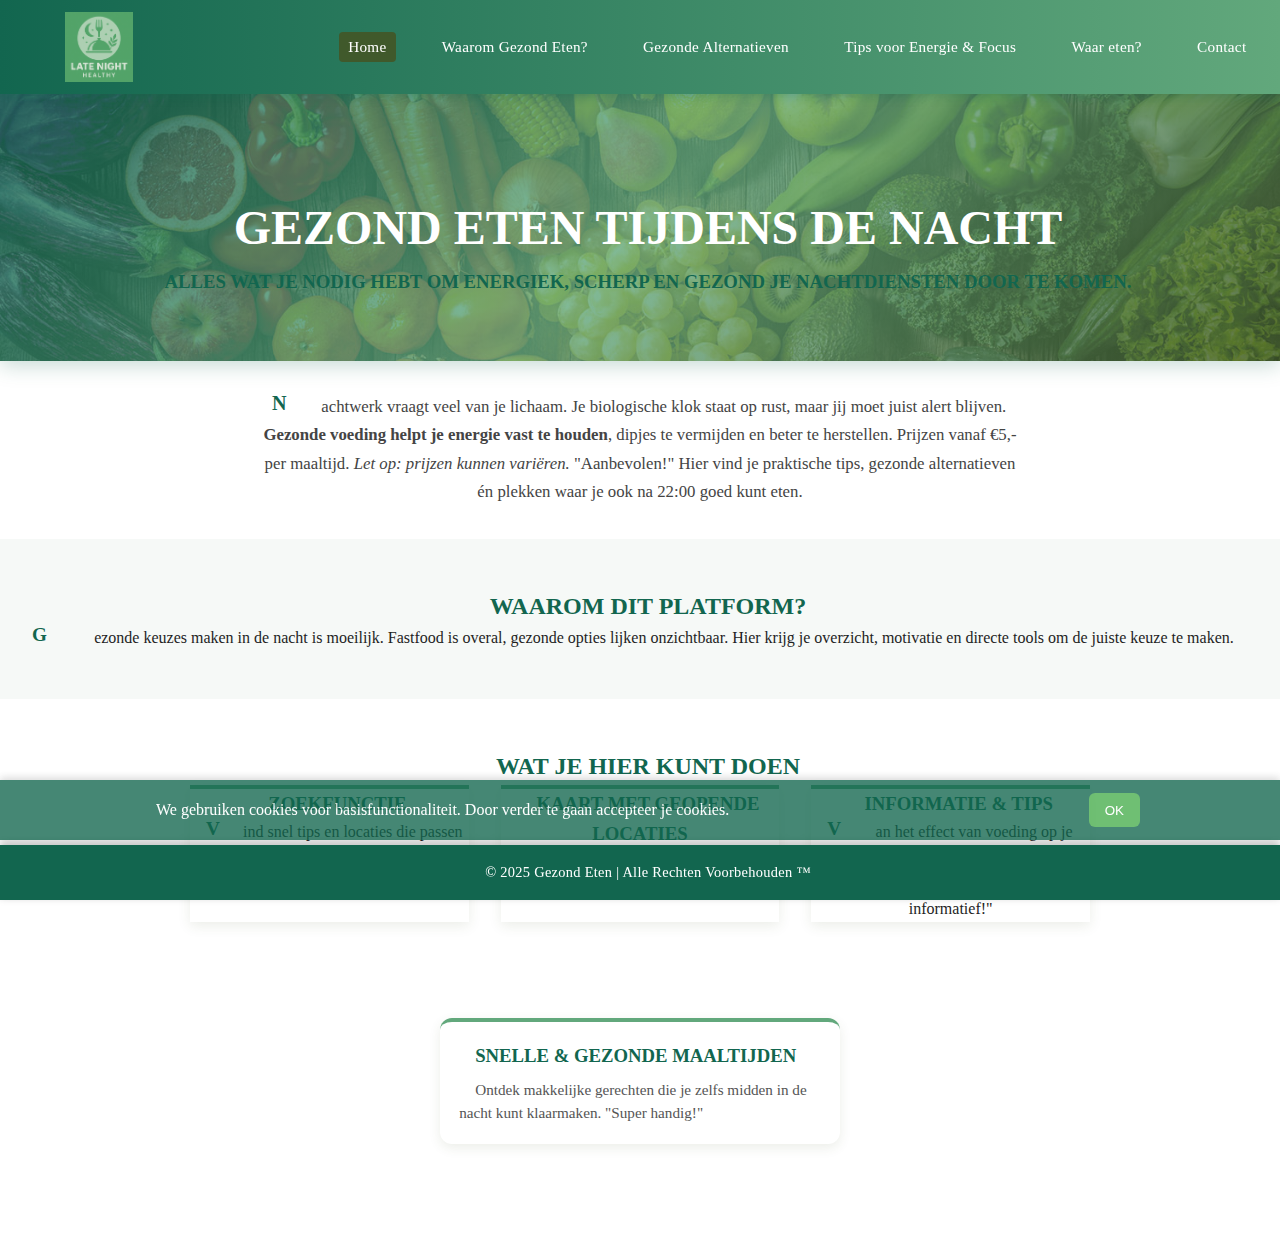
<file: index.html>
<!DOCTYPE html>
<html lang="nl">
<head>
  <meta charset="UTF-8">
  <meta name="viewport" content="width=device-width, initial-scale=1.0">
  <meta name="author" content="tim">
  <link rel="preconnect" href="https://fonts.googleapis.com">
  <link rel="preconnect" href="https://fonts.gstatic.com" crossorigin>
  <link href="https://fonts.googleapis.com/css2?family=Cactus+Classical+Serif&display=swap" rel="stylesheet">
  <meta name="description" content="Praktische gids voor gezond eten tijdens nachtdiensten: tips, alternatieven en locaties om energiek en scherp te blijven.">
  <meta name="keywords" content="gezond eten,nachtdienst,energie,tips,alternatieven">
  <title>Gezond eten tijdens de nacht</title>
  <link rel="stylesheet" type="text/css" href="stylesheet/style.css">
</head>
<body>
 <header>
    <a href="index.html" class="logo">
      <img src="img/flavicon-logo.png" alt="Logo" title="Gezond Eten logo">    </a>
    
    <!-- Checkbox toggle for mobile menu -->
    <input type="checkbox" id="menu-toggle">

    <!-- Hamburger icon -->
    <label for="menu-toggle" class="menu-icon">
      <span></span>
      <span></span>
      <span></span>
    </label>

    <nav>
      <ul>
        <li><a href="index.html" class="active">Home</a></li>
        <li><a href="waarom.html">Waarom Gezond Eten?</a></li>
        <li><a href="alternatieven.html" >Gezonde Alternatieven</a></li>
        <li><a href="tips.html">Tips voor Energie & Focus</a></li>
        <li><a href="waar.html">Waar eten?</a></li>
        <li><a href="contact.html">Contact</a></li>
      </ul>
    </nav>
  </header>

<main>
<!-- Hero Section -->
<article class="hero night-hero home-header">
  <h1>Gezond eten tijdens de nacht</h1>
  <h3>Alles wat je nodig hebt om energiek, scherp en gezond je nachtdiensten door te komen.</h3>
</article>

<!-- Intro Section -->
<article class="intro">
  <p>
    Nachtwerk vraagt veel van je lichaam. Je biologische klok staat op rust, maar jij moet juist alert blijven.
    <strong>Gezonde voeding helpt je energie vast te houden</strong>, dipjes te vermijden en beter te herstellen. Prijzen vanaf &euro;5,- per maaltijd. <em>Let op: prijzen kunnen variëren.</em> &quot;Aanbevolen!&quot;
    Hier vind je praktische tips, gezonde alternatieven én plekken waar je ook na 22:00 goed kunt eten.
  </p>
</article>

<!-- Section 1 – Waarom dit platform -->
<article class="why-platform">
  <h2>Waarom dit platform?</h2>
  <p>
    Gezonde keuzes maken in de nacht is moeilijk. Fastfood is overal, gezonde opties lijken onzichtbaar.
    Hier krijg je overzicht, motivatie en directe tools om de juiste keuze te maken.
  </p>
</article>

<!-- Section 2 – Functies -->
<article class="features">
  <h2>Wat je hier kunt doen</h2>
  <div class="feature-grid">
    <div class="feature-card">
      <h3>Zoekfunctie</h3>
      <p>Vind snel tips en locaties die passen bij jouw nachtritme. &quot;Geweldig platform!&quot;</p>
    </div>

    <div class="feature-card">
      <h3>Kaart met geopende locaties</h3>
      <p>Zie direct waar je na 22:00 gezonde alternatieven kunt halen. &quot;Perfect!&quot;</p>
    </div>

    <div class="feature-card">
      <h3>Informatie & tips</h3>
      <p>Van het effect van voeding op je nachtrust tot concrete maaltijdideeën. Prijzen vanaf &pound;3,- per maaltijd. &quot;Zeer informatief!&quot;</p>
    </div>
  </div>
</article>

<!-- Blog Teaser -->
<aside class="blog-preview">
  <div class="card">
    <!-- <img src="https://picsum.photos/400/200?healthy" alt="Gezond eten"> -->
    <div class="card-body">
      <h3>Snelle & gezonde maaltijden</h3>
      <p>Ontdek makkelijke gerechten die je zelfs midden in de nacht kunt klaarmaken. &quot;Super handig!&quot;</p>
    </div>
  </div>
</aside>
</main>

<footer>
  <p>&copy; 2025 Gezond Eten | Alle Rechten Voorbehouden &trade;</p>
</footer>
<div class="cookie-banner" role="region" aria-label="Cookies">
  <div class="container">
    <p>We gebruiken cookies voor basisfunctionaliteit. Door verder te gaan accepteer je cookies.</p>
    <button type="button">OK</button>
  </div>
</div>
</body>
</html>
</file>
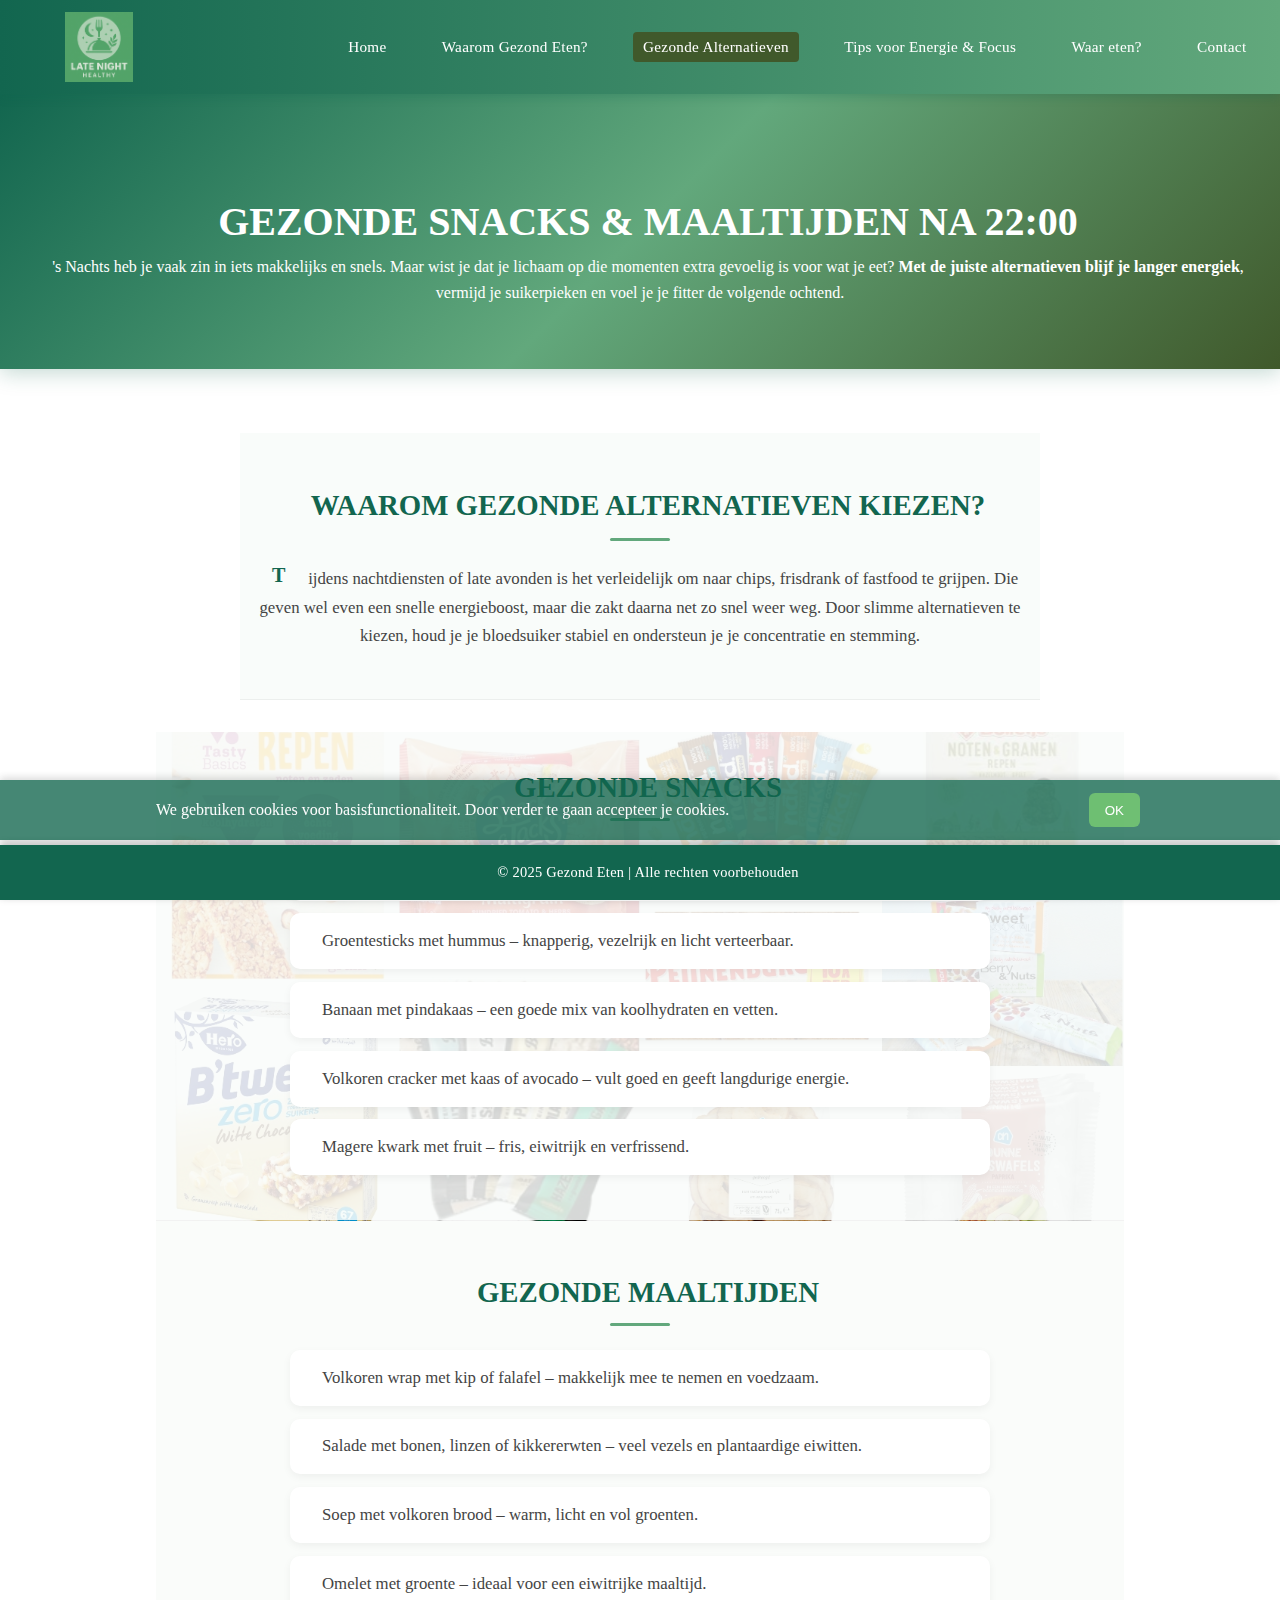
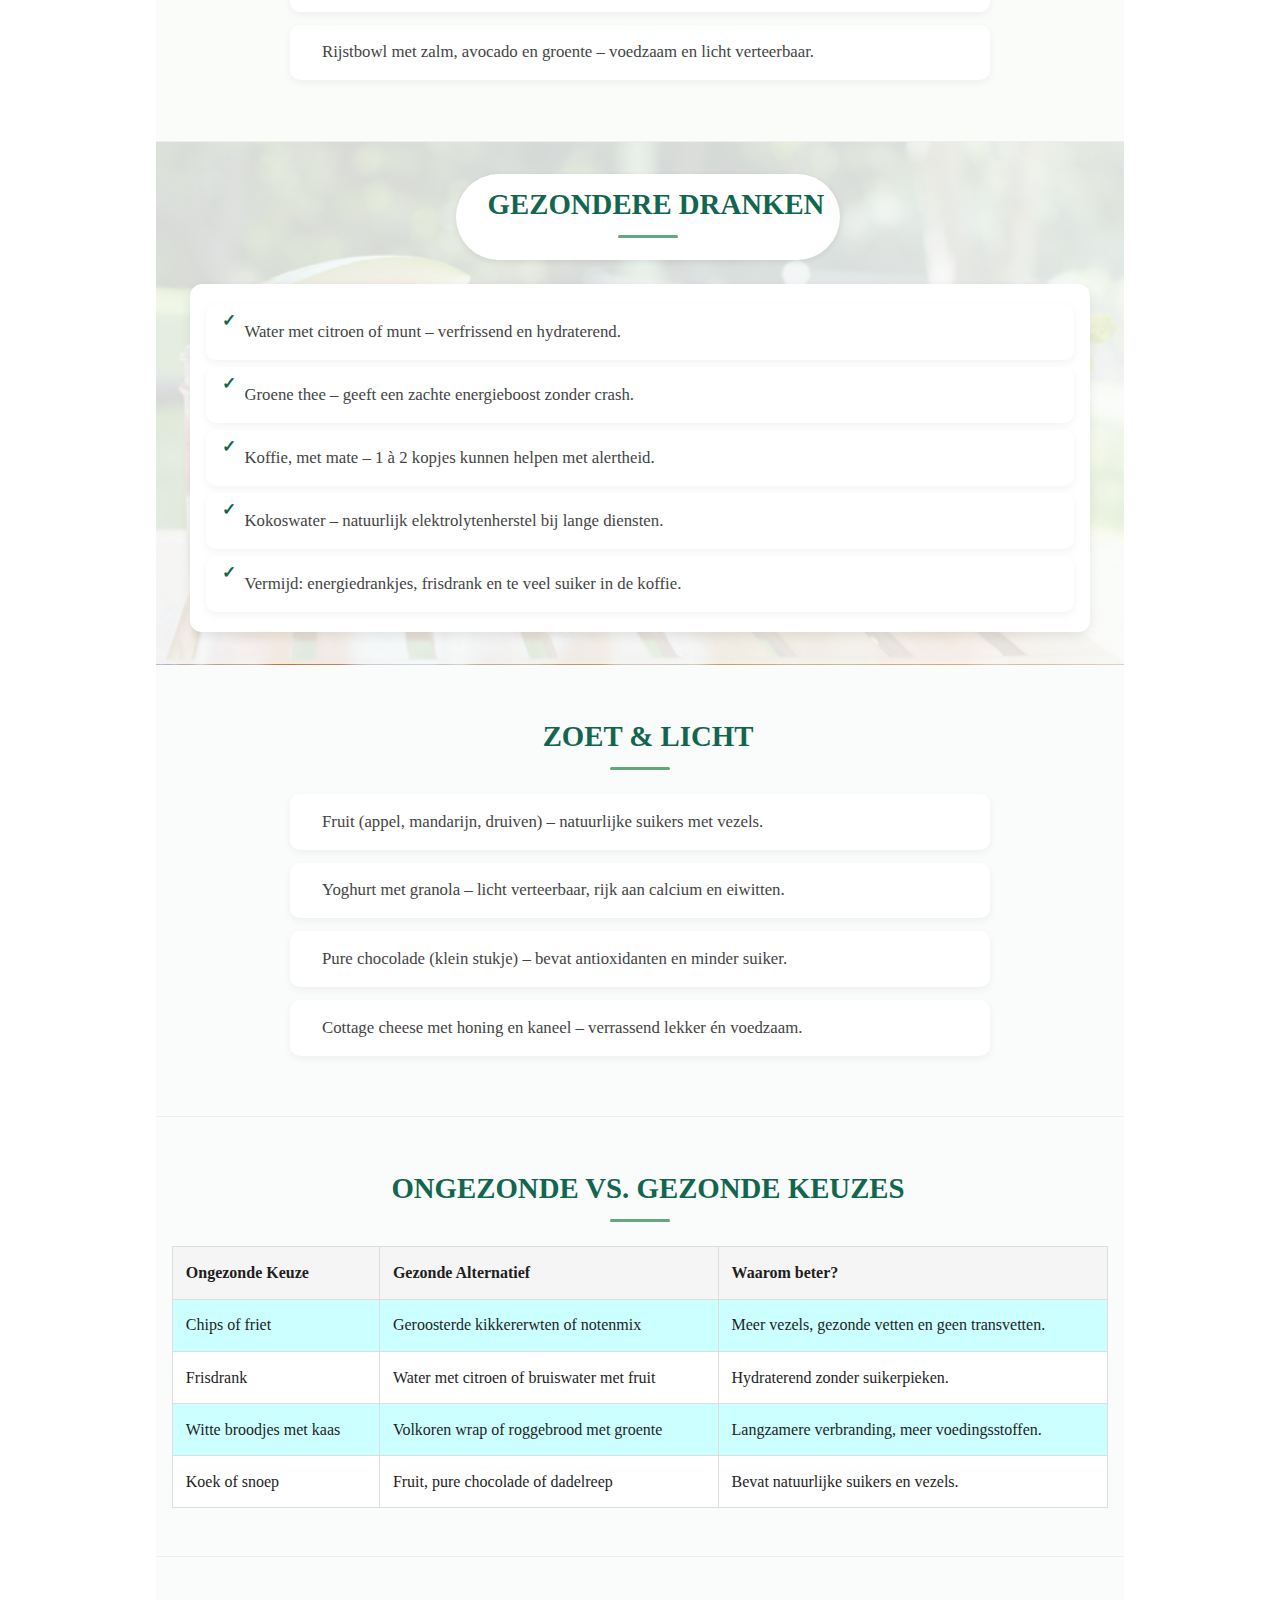
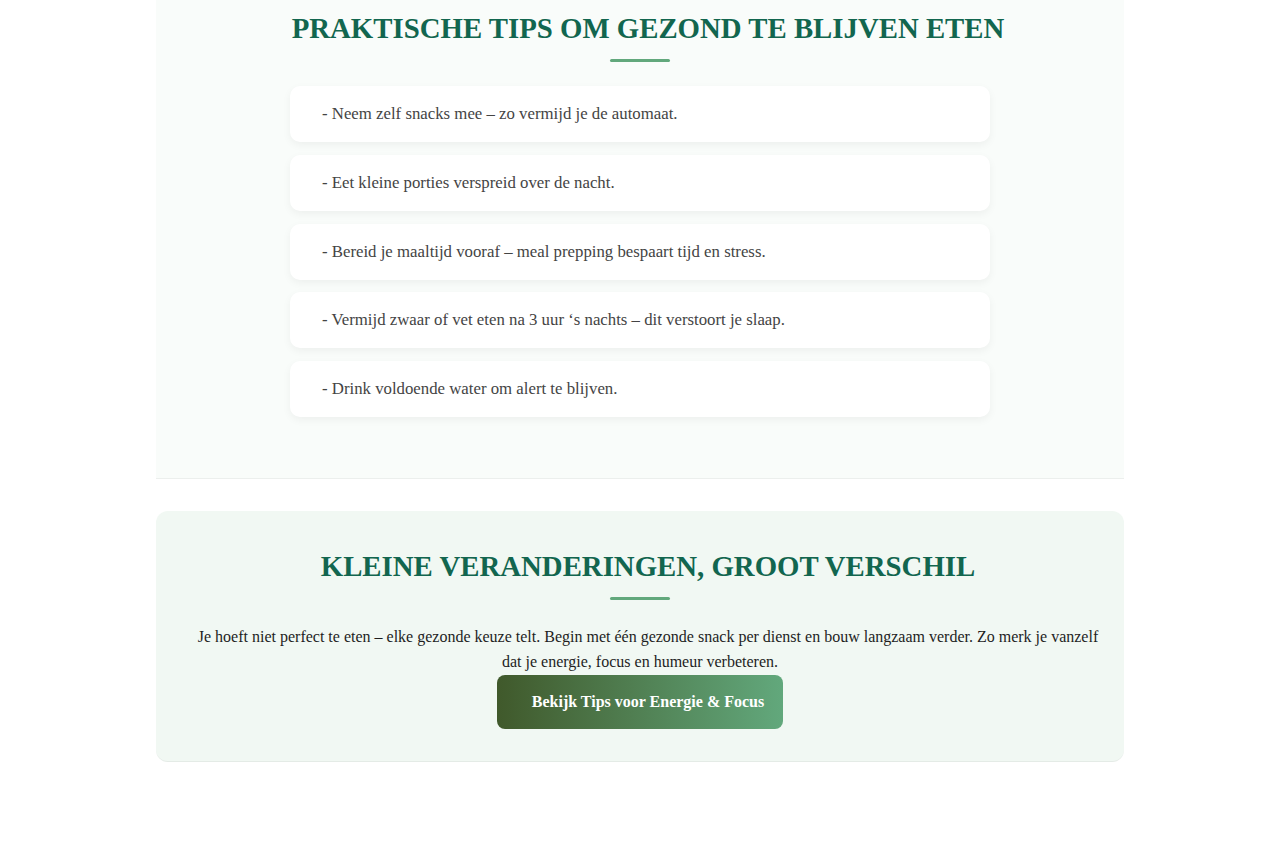
<file: alternatieven.html>
<!DOCTYPE html>
<html lang="nl">
<head>
  <meta charset="UTF-8">
  <meta name="viewport" content="width=device-width, initial-scale=1.0">
  <meta name="author" content="tim">
  <link rel="preconnect" href="https://fonts.googleapis.com">
  <link rel="preconnect" href="https://fonts.gstatic.com" crossorigin>
  <link href="https://fonts.googleapis.com/css2?family=Cactus+Classical+Serif&display=swap" rel="stylesheet">
  <meta name="description" content="Gezonde alternatieven voor snacks, maaltijden en dranken na 22:00 om scherp en fit te blijven tijdens nachtdiensten.">
  <meta name="keywords" content="alternatieven,gezonde snacks,maaltijden,nachtdienst,energie">
  <title>Gezonde Alternatieven</title>
  <link rel="stylesheet" type="text/css" href="stylesheet/style.css">
</head>
<body>
  <header>
    <a href="index.html" class="logo">
      <img src="img/flavicon-logo.png" alt="Logo" title="Gezond Eten logo">    </a>

    <!-- Checkbox toggle for mobile menu -->
    <input type="checkbox" id="menu-toggle">

    <!-- Hamburger icon -->
    <label for="menu-toggle" class="menu-icon">
      <span></span>
      <span></span>
      <span></span>
    </label>

    <nav>
      <ul>
        <li><a href="index.html">Home</a></li>
        <li><a href="waarom.html">Waarom Gezond Eten?</a></li>
        <li><a href="alternatieven.html" class="active">Gezonde Alternatieven</a></li>
        <li><a href="tips.html">Tips voor Energie & Focus</a></li>
        <li><a href="waar.html">Waar eten?</a></li>
        <li><a href="contact.html">Contact</a></li>
      </ul>
    </nav>
  </header>

  <!-- Hero Section -->
  <article class="hero">
    <h2>Gezonde snacks & maaltijden na 22:00</h2>
    <p>
      's Nachts heb je vaak zin in iets makkelijks en snels.  
      Maar wist je dat je lichaam op die momenten extra gevoelig is voor wat je eet?  
      <strong>Met de juiste alternatieven blijf je langer energiek</strong>, vermijd je suikerpieken en voel je je fitter de volgende ochtend.
    </p>
  </article>

  <main class="content">
    <!-- Waarom alternatieven belangrijk zijn -->
    <article class="alt-section intro">
      <h2>Waarom gezonde alternatieven kiezen?</h2>
      <p>
        Tijdens nachtdiensten of late avonden is het verleidelijk om naar chips, frisdrank of fastfood te grijpen.
        Die geven wel even een snelle energieboost, maar die zakt daarna net zo snel weer weg.
        Door slimme alternatieven te kiezen, houd je je bloedsuiker stabiel en ondersteun je je concentratie en stemming.
      </p>
    </article>

    <!-- Snacks Section -->
    <article class="alt-section snacks-section">
      <h2>Gezonde Snacks</h2>
      <ul>
        <li> Ongezouten noten of trailmix – vol gezonde vetten en eiwitten.</li>
        <li> Groentesticks met hummus – knapperig, vezelrijk en licht verteerbaar.</li>
        <li> Banaan met pindakaas – een goede mix van koolhydraten en vetten.</li>
        <li> Volkoren cracker met kaas of avocado – vult goed en geeft langdurige energie.</li>
        <li> Magere kwark met fruit – fris, eiwitrijk en verfrissend.</li>
      </ul>
    </article>

    <!-- Meals Section -->
    <article class="alt-section meals-section">
      <h2>Gezonde Maaltijden</h2>
      <ul>
        <li> Volkoren wrap met kip of falafel – makkelijk mee te nemen en voedzaam.</li>
        <li> Salade met bonen, linzen of kikkererwten – veel vezels en plantaardige eiwitten.</li>
        <li> Soep met volkoren brood – warm, licht en vol groenten.</li>
        <li> Omelet met groente – ideaal voor een eiwitrijke maaltijd.</li>
        <li> Rijstbowl met zalm, avocado en groente – voedzaam en licht verteerbaar.</li>
      </ul>
    </article>

    <!-- Dranken Section -->
    <article class="alt-section drinks-section">
      <h2>Gezondere Dranken</h2>
      <ul>
        <li> Water met citroen of munt – verfrissend en hydraterend.</li>
        <li> Groene thee – geeft een zachte energieboost zonder crash.</li>
        <li> Koffie, met mate – 1 à 2 kopjes kunnen helpen met alertheid.</li>
        <li> Kokoswater – natuurlijk elektrolytenherstel bij lange diensten.</li>
        <li> Vermijd: energiedrankjes, frisdrank en te veel suiker in de koffie.</li>
      </ul>
    </article>

    <!-- Zoet & Licht Section -->
    <section class="alt-section">
      <h2>Zoet & Licht</h2>
      <ul>
        <li> Fruit (appel, mandarijn, druiven) – natuurlijke suikers met vezels.</li>
        <li> Yoghurt met granola – licht verteerbaar, rijk aan calcium en eiwitten.</li>
        <li> Pure chocolade (klein stukje) – bevat antioxidanten en minder suiker.</li>
        <li> Cottage cheese met honing en kaneel – verrassend lekker én voedzaam.</li>
      </ul>
    </section>

    <!-- Vergelijkingstabel -->
    <section class="alt-section table-section">
      <h2>Ongezonde vs. Gezonde keuzes</h2>
      <table class="comparison-table">
        <thead>
          <tr>
            <th>Ongezonde Keuze</th>
            <th>Gezonde Alternatief</th>
            <th>Waarom beter?</th>
          </tr>
        </thead>
        <tbody>
          <tr>
            <td>Chips of friet</td>
            <td>Geroosterde kikkererwten of notenmix</td>
            <td>Meer vezels, gezonde vetten en geen transvetten.</td>
          </tr>
          <tr>
            <td>Frisdrank</td>
            <td>Water met citroen of bruiswater met fruit</td>
            <td>Hydraterend zonder suikerpieken.</td>
          </tr>
          <tr>
            <td>Witte broodjes met kaas</td>
            <td>Volkoren wrap of roggebrood met groente</td>
            <td>Langzamere verbranding, meer voedingsstoffen.</td>
          </tr>
          <tr>
            <td>Koek of snoep</td>
            <td>Fruit, pure chocolade of dadelreep</td>
            <td>Bevat natuurlijke suikers en vezels.</td>
          </tr>
        </tbody>
      </table>
    </section>

    <!-- Praktische tips -->
    <section class="alt-section">
      <h2>Praktische tips om gezond te blijven eten</h2>
      <ul>
        <li>- Neem zelf snacks mee – zo vermijd je de automaat.</li>
        <li>- Eet kleine porties verspreid over de nacht.</li>
        <li>- Bereid je maaltijd vooraf – meal prepping bespaart tijd en stress.</li>
        <li>- Vermijd zwaar of vet eten na 3 uur ‘s nachts – dit verstoort je slaap.</li>
        <li>- Drink voldoende water om alert te blijven.</li>
      </ul>
    </section>

    <!-- Motivatie -->
    <aside class="alt-section motivation">
      <h2>Kleine veranderingen, groot verschil</h2>
      <p>
        Je hoeft niet perfect te eten – elke gezonde keuze telt.  
        Begin met één gezonde snack per dienst en bouw langzaam verder.  
        Zo merk je vanzelf dat je energie, focus en humeur verbeteren.
      </p>
      <a href="tips.html" class="cta-button">Bekijk Tips voor Energie & Focus</a>
    </aside>
  </main>

  <footer>
    <p>&copy; 2025 Gezond Eten | Alle rechten voorbehouden</p>
  </footer>
  <div class="cookie-banner" role="region" aria-label="Cookies">
    <div class="container">
      <p>We gebruiken cookies voor basisfunctionaliteit. Door verder te gaan accepteer je cookies.</p>
      <button type="button">OK</button>
    </div>
  </div>
</body>
</html>
</file>
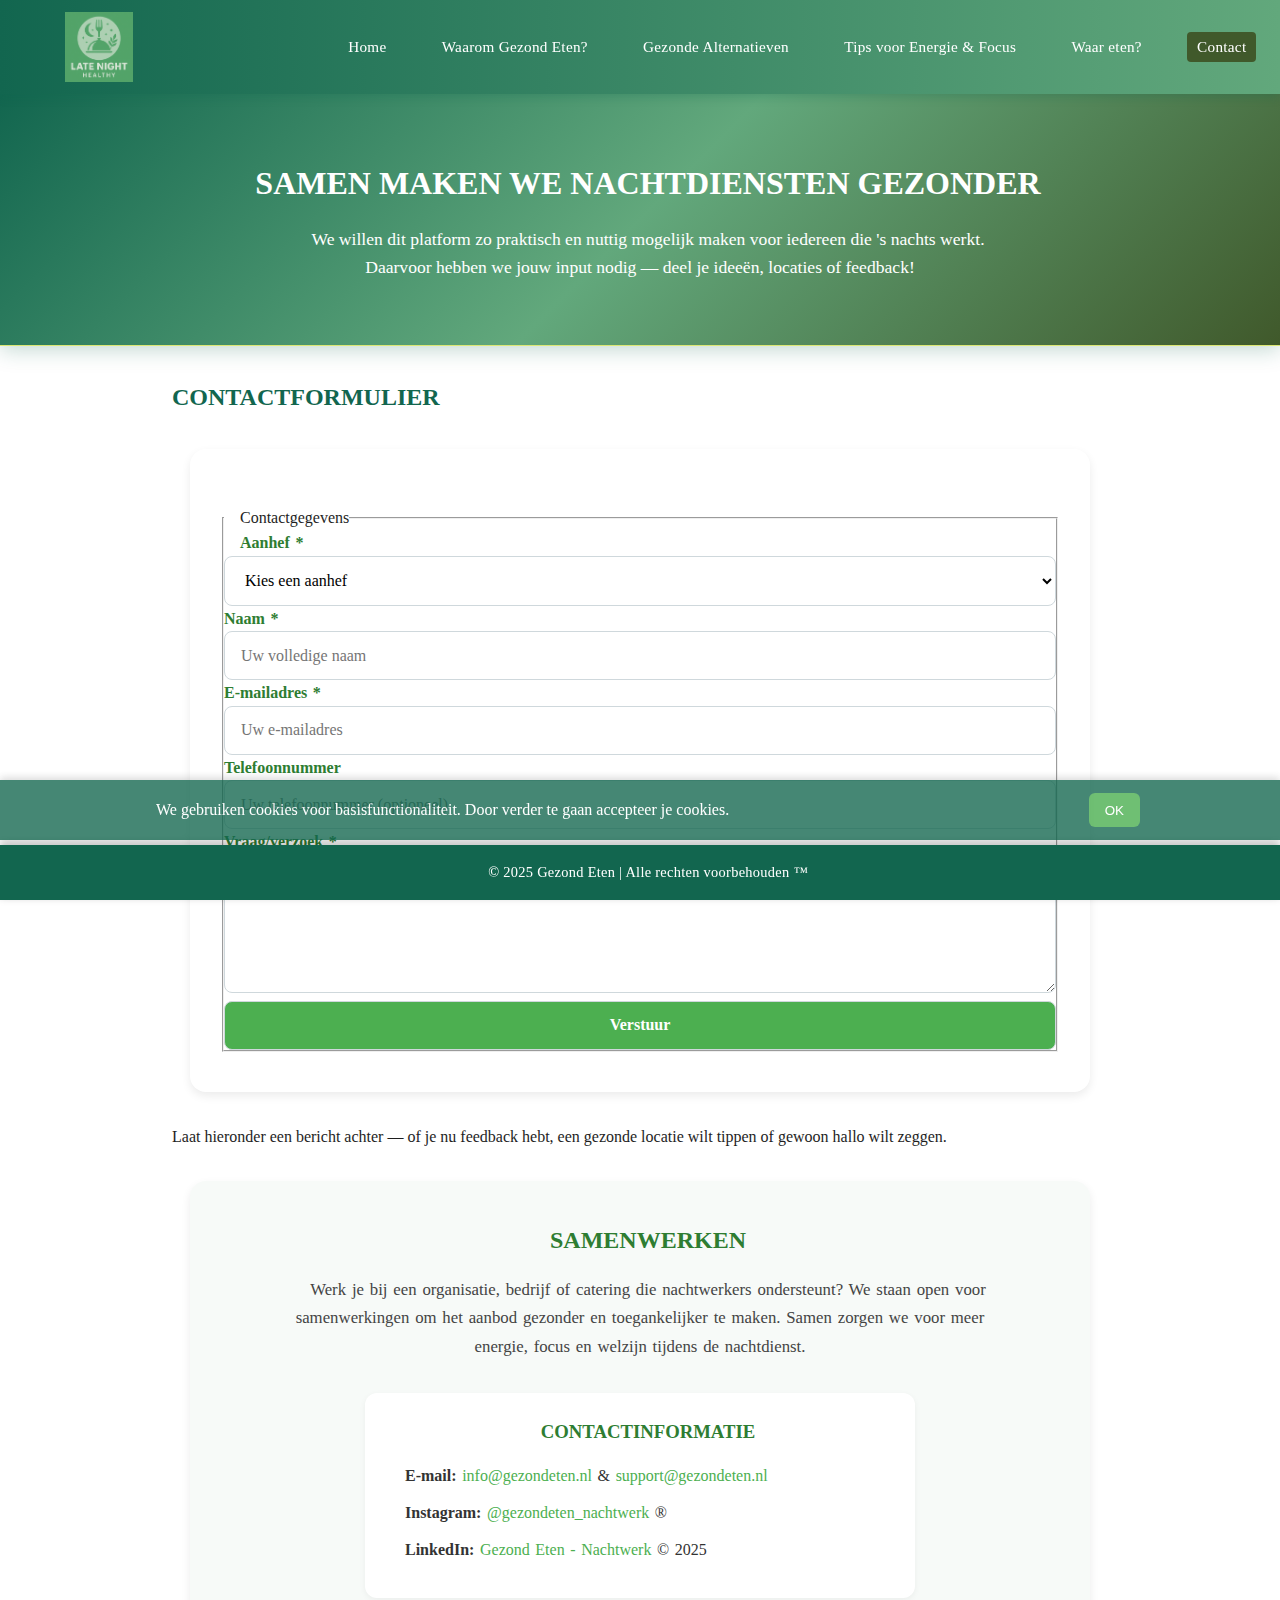
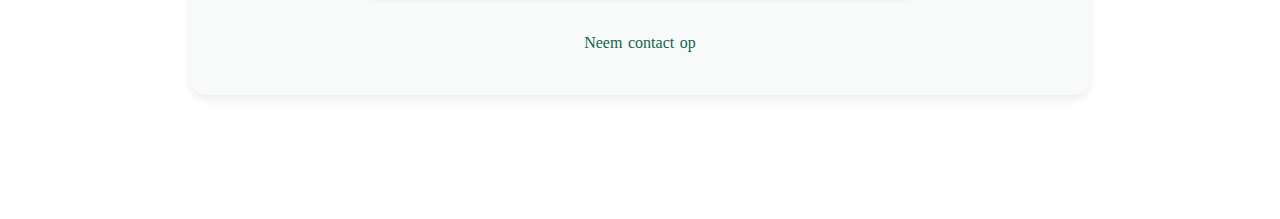
<file: contact.html>
<!DOCTYPE html>
<html lang="nl">
<head>
  <meta charset="UTF-8">
  <meta name="viewport" content="width=device-width, initial-scale=1.0">
  <meta name="author" content="tim">
  <link rel="preconnect" href="https://fonts.googleapis.com">
  <link rel="preconnect" href="https://fonts.gstatic.com" crossorigin>
  <link href="https://fonts.googleapis.com/css2?family=Cactus+Classical+Serif&display=swap" rel="stylesheet">
  <meta name="description" content="Neem contact op en werk mee aan een gezonder aanbod voor nachtwerkers: feedback, samenwerking en contactinformatie.">
  <meta name="keywords" content="contact,samenwerken,nachtdienst,gezond eten,feedback">
  <title>Contact & Samenwerking</title>
  <link rel="stylesheet" type="text/css" href="stylesheet/style.css">
</head>
<body class="contact-page">

<header>
  <a href="index.html" class="logo">
    <img src="img/flavicon-logo.png" alt="Logo" title="Gezond Eten logo">  
  </a>

  <input type="checkbox" id="menu-toggle">
  <label for="menu-toggle" class="menu-icon">
    <span></span>
    <span></span>
    <span></span>
  </label>

  <nav>
    <ul>
      <li><a href="index.html">Home</a></li>
      <li><a href="waarom.html">Waarom Gezond Eten?</a></li>
      <li><a href="alternatieven.html">Gezonde Alternatieven</a></li>
      <li><a href="tips.html">Tips voor Energie & Focus</a></li>
      <li><a href="waar.html">Waar eten?</a></li>
      <li><a href="contact.html" class="active">Contact</a></li>
    </ul>
  </nav>
</header>

<!-- HERO -->
<article class="hero">
  <h2>Samen maken we nachtdiensten gezonder</h2>
  <p>We willen dit platform zo praktisch en nuttig mogelijk maken voor iedereen die 's nachts werkt. 
     Daarvoor hebben we jouw input nodig — deel je ideeën, locaties of feedback!</p>
</article>

<main class="content">
  <h2>Contactformulier</h2>

  <!-- CONTACTFORMULIER -->
  <article class="contact-section">
    <form method="post" action="https://next-app-router-playground-kohl.vercel.app/api/contact" class="contact-form">
      <fieldset>
        <legend>Contactgegevens</legend>
        
        <label for="title">Aanhef *</label>
        <select id="title" name="title" required>
          <option value="">Kies een aanhef</option>
          <option value="dhr">Dhr.</option>
          <option value="mevr">Mevr.</option>
          <option value="anders">Anders</option>
        </select>
        
        <label for="name">Naam *</label>
        <input id="name" type="text" name="name" placeholder="Uw volledige naam" required>
        
        <label for="email">E-mailadres *</label>
        <input id="email" type="email" name="email" placeholder="Uw e-mailadres" required>
        
        <label for="phone">Telefoonnummer</label>
        <input id="phone" type="tel" name="phone" placeholder="Uw telefoonnummer (optioneel)">
        
        <label for="message">Vraag/verzoek *</label>
        <textarea id="message" name="message" rows="6" placeholder="Uw vraag of verzoek (feedback, nieuwe locaties, tips...)" required></textarea>
        
        <input type="submit" value="Verstuur" class="submit-btn">
      </fieldset>
    </form>
  </article>

  <p>Laat hieronder een bericht achter — of je nu feedback hebt, 
    een gezonde locatie wilt tippen of gewoon hallo wilt zeggen.</p>

  <!-- SAMENWERKING -->
  <aside class="collaboration-section">
    <h2>Samenwerken</h2>
    <p>Werk je bij een organisatie, bedrijf of catering die nachtwerkers ondersteunt?  
       We staan open voor samenwerkingen om het aanbod gezonder en toegankelijker te maken.  
       Samen zorgen we voor meer energie, focus en welzijn tijdens de nachtdienst.</p>

    <section class="contact-info">
      <h3>Contactinformatie</h3>
      <ul>
        <li><strong>E-mail:</strong> <a>info@gezondeten.nl</a> &amp; <a>support@gezondeten.nl</a></li>
        <li><strong>Instagram:</strong> <a href="#">@gezondeten_nachtwerk</a> &reg;</li>
        <li><strong>LinkedIn:</strong> <a href="#">Gezond Eten - Nachtwerk</a> &copy; 2025</li>
      </ul>
    </section>

    <a>Neem contact op</a>
  </aside>
</main>

<footer>
  <p>&copy; 2025 Gezond Eten | Alle rechten voorbehouden &trade;</p>
</footer>

<section class="cookie-banner" role="region" aria-label="Cookies">
  <section class="container">
    <p>We gebruiken cookies voor basisfunctionaliteit. Door verder te gaan accepteer je cookies.</p>
    <button type="button">OK</button>
  </section>
</section>

</body>
</html>
</file>
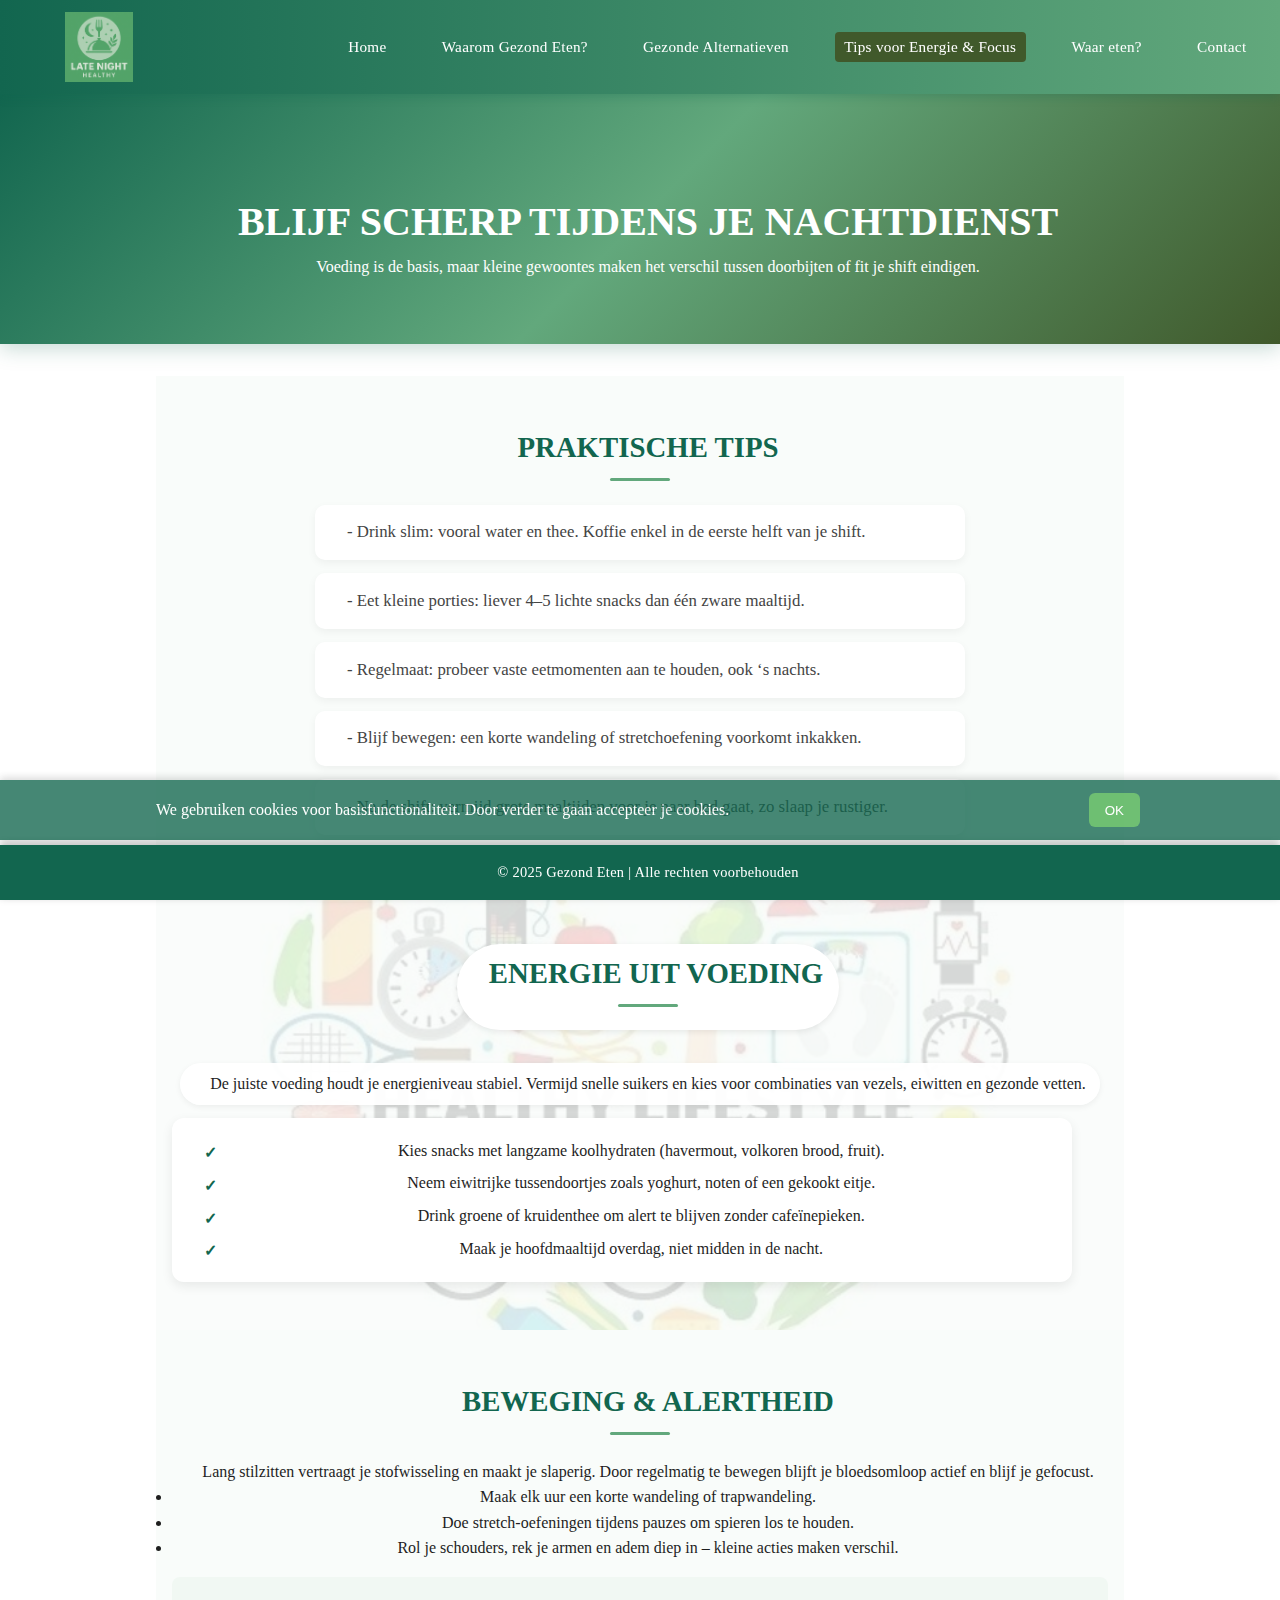
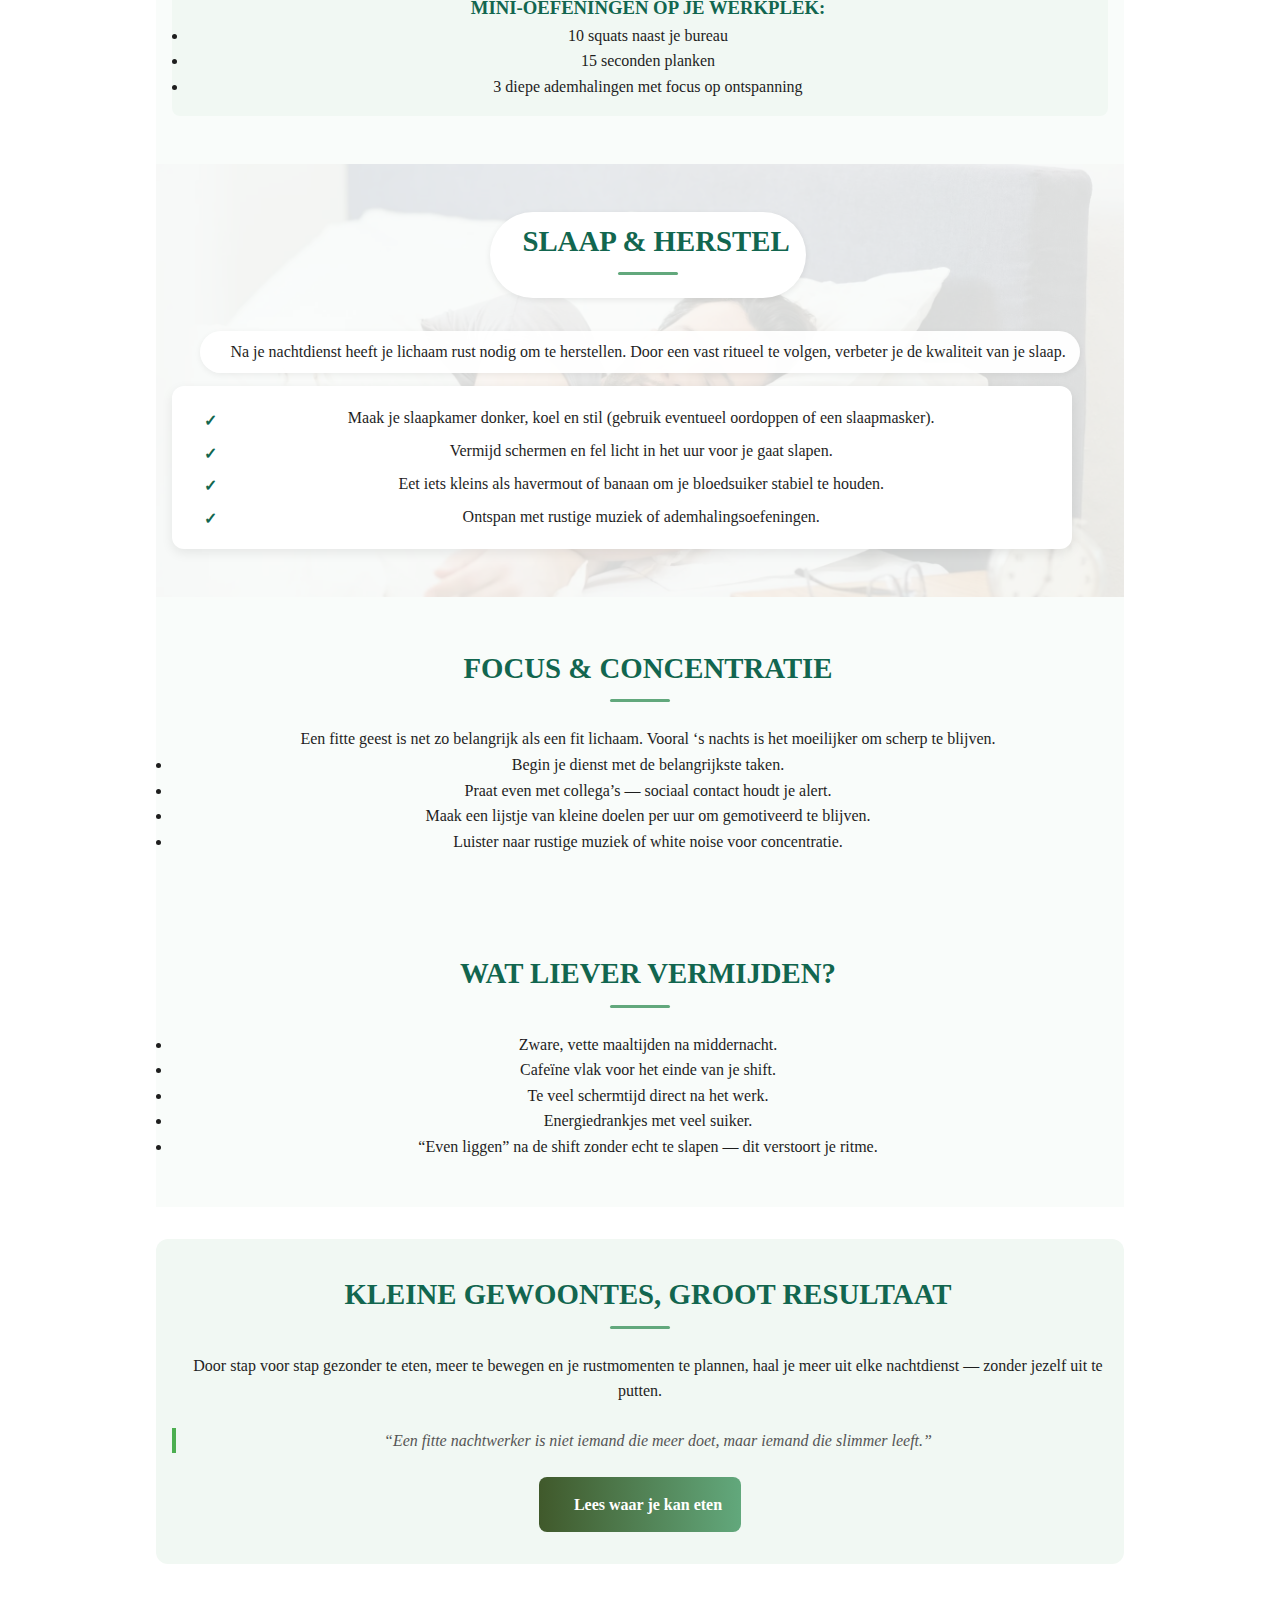
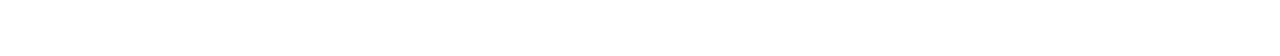
<file: tips.html>
<!DOCTYPE html>
<html lang="nl">
<head>
  <meta charset="UTF-8">
  <meta name="viewport" content="width=device-width, initial-scale=1.0">
  <meta name="author" content="tim">
  <link rel="preconnect" href="https://fonts.googleapis.com">
  <link rel="preconnect" href="https://fonts.gstatic.com" crossorigin>
  <link href="https://fonts.googleapis.com/css2?family=Cactus+Classical+Serif&display=swap" rel="stylesheet">
  <meta name="description" content="Tips voor energie en focus tijdens nachtdiensten: voeding, beweging, herstel en concentratie.">
  <meta name="keywords" content="tips,energie,focus,nachtdienst,gezond leven">
  <title>Tips voor Energie & Focus</title>
  <link rel="stylesheet" type="text/css" href="stylesheet/style.css">
</head>
<body>
<header>
  <a href="index.html" class="logo">
    <img src="img/flavicon-logo.png" alt="Logo" title="Gezond Eten logo">
  </a>

  <input type="checkbox" id="menu-toggle">
  <label for="menu-toggle" class="menu-icon">
    <span></span>
    <span></span>
    <span></span>
  </label>

  <nav>
    <ul>
      <li><a href="index.html">Home</a></li>
      <li><a href="waarom.html">Waarom Gezond Eten?</a></li>
      <li><a href="alternatieven.html">Gezonde Alternatieven</a></li>
      <li><a href="tips.html" class="active">Tips voor Energie & Focus</a></li>
      <li><a href="waar.html">Waar eten?</a></li>
      <li><a href="contact.html">Contact</a></li>
    </ul>
  </nav>
</header>

<!-- Hero Section -->
<article class="hero">
  <h2>Blijf scherp tijdens je nachtdienst</h2>
  <p>Voeding is de basis, maar kleine gewoontes maken het verschil tussen doorbijten of fit je shift eindigen.</p>
</article>

<main class="content">

  <!-- Algemene tips -->
  <section class="tips-section centered-list">
    <h2>Praktische Tips</h2>
    <ol>
      <li>- Drink slim: vooral water en thee. Koffie enkel in de eerste helft van je shift.</li>
      <li>- Eet kleine porties: liever 4&ndash;5 lichte snacks dan één zware maaltijd.</li>
      <li>- Regelmaat: probeer vaste eetmomenten aan te houden, ook &lsquo;s nachts.</li>
      <li>- Blijf bewegen: een korte wandeling of stretchoefening voorkomt inkakken.</li>
      <li>- Na de shift: vermijd grote maaltijden voor je naar bed gaat, zo slaap je rustiger.</li>
    </ol>
  </section>

  <!-- Energie door voeding -->
  <section class="tips-section energy-list">
    <h2>Energie uit voeding</h2>
    <p>
      De juiste voeding houdt je energieniveau stabiel.  
      Vermijd snelle suikers en kies voor combinaties van vezels, eiwitten en gezonde vetten.
    </p>
    <ul>
      <li>Kies snacks met langzame koolhydraten (havermout, volkoren brood, fruit).</li>
      <li>Neem eiwitrijke tussendoortjes zoals yoghurt, noten of een gekookt eitje.</li>
      <li>Drink groene of kruidenthee om alert te blijven zonder cafeïnepieken.</li>
      <li>Maak je hoofdmaaltijd overdag, niet midden in de nacht.</li>
    </ul>
  </section>

  <!-- Beweging & focus -->
  <section class="tips-section">
    <h2>Beweging & Alertheid</h2>
    <p>
      Lang stilzitten vertraagt je stofwisseling en maakt je slaperig.  
      Door regelmatig te bewegen blijft je bloedsomloop actief en blijf je gefocust.
    </p>
    <ul>
      <li>Maak elk uur een korte wandeling of trapwandeling.</li>
      <li>Doe stretch-oefeningen tijdens pauzes om spieren los te houden.</li>
      <li>Rol je schouders, rek je armen en adem diep in – kleine acties maken verschil.</li>
    </ul>
    <section class="mini-exercises">
      <h3>Mini-oefeningen op je werkplek:</h3>
      <ul>
        <li>10 squats naast je bureau</li>
        <li>15 seconden planken</li>
        <li>3 diepe ademhalingen met focus op ontspanning</li>
      </ul>
    </section>
  </section>

  <!-- Slaapherstel -->
  <section class="tips-section sleep-list">
    <h2>Slaap & Herstel</h2>
    <p>
      Na je nachtdienst heeft je lichaam rust nodig om te herstellen.  
      Door een vast ritueel te volgen, verbeter je de kwaliteit van je slaap.
    </p>
    <ul>
      <li>Maak je slaapkamer donker, koel en stil (gebruik eventueel oordoppen of een slaapmasker).</li>
      <li>Vermijd schermen en fel licht in het uur voor je gaat slapen.</li>
      <li>Eet iets kleins als havermout of banaan om je bloedsuiker stabiel te houden.</li>
      <li>Ontspan met rustige muziek of ademhalingsoefeningen.</li>
    </ul>
  </section>

  <!-- Mentale focus -->
  <section class="tips-section">
    <h2>Focus & Concentratie</h2>
    <p>
      Een fitte geest is net zo belangrijk als een fit lichaam.  
      Vooral ‘s nachts is het moeilijker om scherp te blijven.
    </p>
    <ul>
      <li>Begin je dienst met de belangrijkste taken.</li>
      <li>Praat even met collega’s — sociaal contact houdt je alert.</li>
      <li>Maak een lijstje van kleine doelen per uur om gemotiveerd te blijven.</li>
      <li>Luister naar rustige muziek of white noise voor concentratie.</li>
    </ul>
  </section>

  <!-- Wat vermijden -->
  <section class="tips-section">
    <h2>Wat liever vermijden?</h2>
    <ul>
      <li>Zware, vette maaltijden na middernacht.</li>
      <li>Cafeïne vlak voor het einde van je shift.</li>
      <li>Te veel schermtijd direct na het werk.</li>
      <li>Energiedrankjes met veel suiker.</li>
      <li>&ldquo;Even liggen&rdquo; na de shift zonder echt te slapen — dit verstoort je ritme.</li>
    </ul>
  </section>

  <!-- Motivatie -->
  <section class="tips-section motivation">
    <h2>Kleine gewoontes, groot resultaat</h2>
    <p>
      Door stap voor stap gezonder te eten, meer te bewegen en je rustmomenten te plannen,  
      haal je meer uit elke nachtdienst &mdash; zonder jezelf uit te putten.
    </p>
    <blockquote>
      &ldquo;Een fitte nachtwerker is niet iemand die meer doet, maar iemand die slimmer leeft.&rdquo;
    </blockquote>
    <a href="waar.html" class="cta-button">Lees waar je kan eten</a>
  </section>
</main>

<footer>
  <p>&copy; 2025 Gezond Eten | Alle rechten voorbehouden</p>
</footer>

<section class="cookie-banner" role="region" aria-label="Cookies">
  <section class="container">
    <p>We gebruiken cookies voor basisfunctionaliteit. Door verder te gaan accepteer je cookies.</p>
    <button type="button">OK</button>
  </section>
</section>

</body>
</html>
</file>
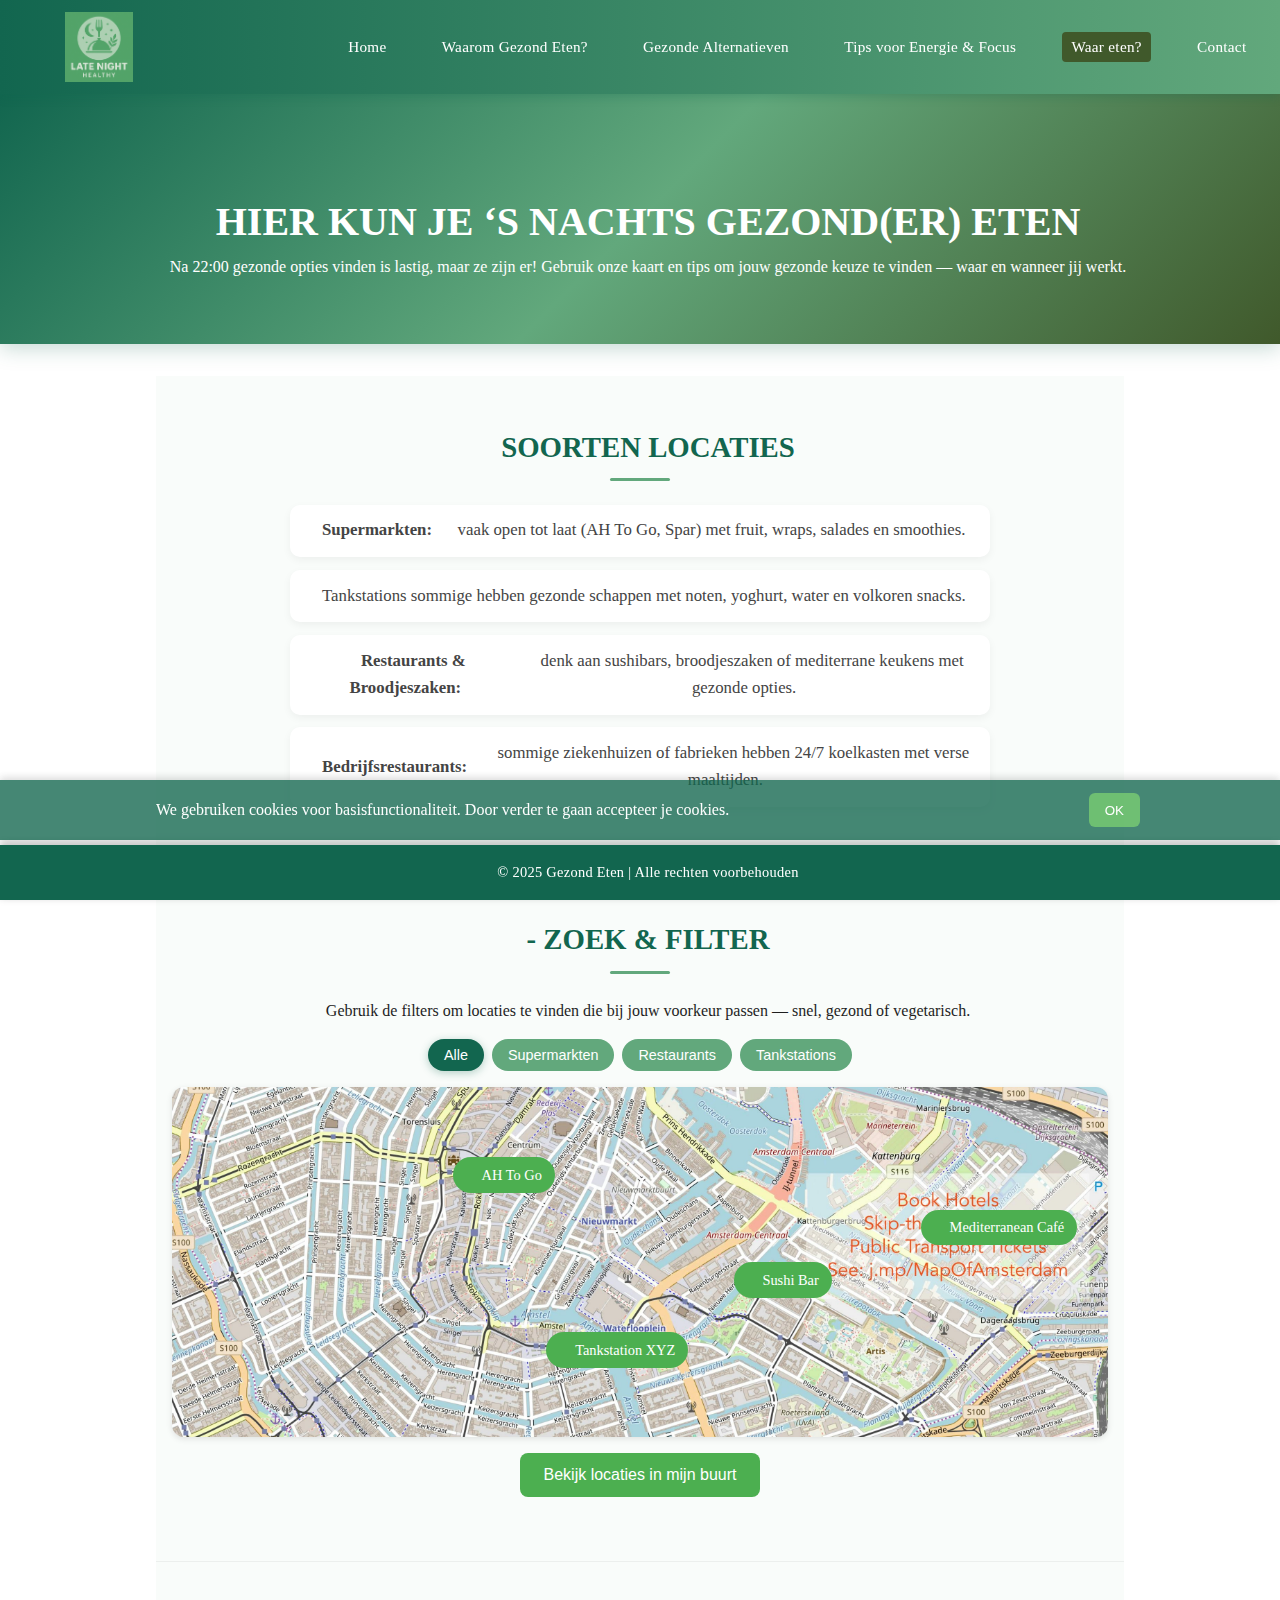
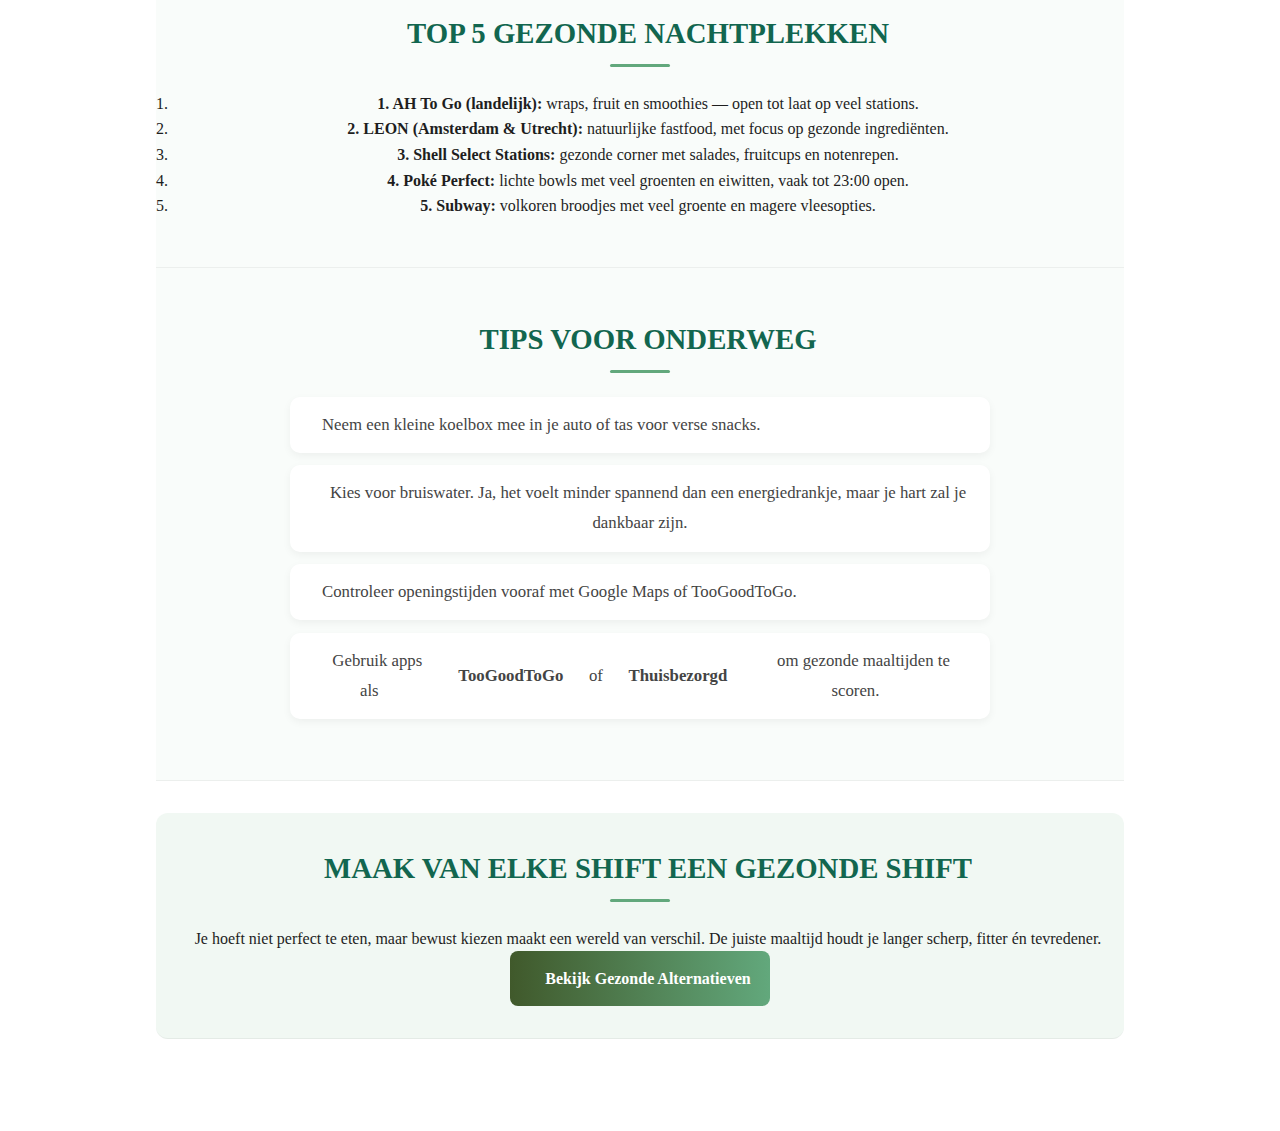
<file: waar.html>
<!DOCTYPE html>
<html lang="nl">
<head>
  <meta charset="UTF-8">
  <meta name="viewport" content="width=device-width, initial-scale=1.0">
  <meta name="author" content="tim">
  <link rel="preconnect" href="https://fonts.googleapis.com">
  <link rel="preconnect" href="https://fonts.gstatic.com" crossorigin>
  <link href="https://fonts.googleapis.com/css2?family=Cactus+Classical+Serif&display=swap" rel="stylesheet">
  <meta name="description" content="Waar kun je ‘s nachts gezond eten? Kaart, tips en aanbevelingen om snel gezonde opties te vinden.">
  <meta name="keywords" content="waar eten,nachtdienst,gezonde locaties,kaart,tips">
  <title>Waar eten?</title>
  <link rel="stylesheet" type="text/css" href="stylesheet/style.css">
</head>
<body>
<header>
  <a href="index.html" class="logo">
    <img src="img/flavicon-logo.png" alt="Logo" title="Gezond Eten logo">
  </a>

  <input type="checkbox" id="menu-toggle">
  <label for="menu-toggle" class="menu-icon">
    <span></span>
    <span></span>
    <span></span>
  </label>

  <nav>
    <ul>
      <li><a href="index.html">Home</a></li>
      <li><a href="waarom.html">Waarom Gezond Eten?</a></li>
      <li><a href="alternatieven.html">Gezonde Alternatieven</a></li>
      <li><a href="tips.html">Tips voor Energie & Focus</a></li>
      <li><a href="waar.html" class="active">Waar eten?</a></li>
      <li><a href="contact.html">Contact</a></li>
    </ul>
  </nav>
</header>

<section class="hero">
  <h2>Hier kun je &lsquo;s nachts gezond(er) eten</h2>
  <p>Na 22:00 gezonde opties vinden is lastig, maar ze zijn er!  
     Gebruik onze kaart en tips om jouw gezonde keuze te vinden — waar en wanneer jij werkt.</p>
</section>

<main class="content">

  <!-- LOCATIES -->
  <article class="alt-section">
    <h2>Soorten locaties</h2>
    <ul class="location-list">
      <li><strong> Supermarkten:</strong> vaak open tot laat (AH To Go, Spar) met fruit, wraps, salades en smoothies.</li>
      <li>Tankstations sommige hebben gezonde schappen met noten, yoghurt, water en volkoren snacks.</li>
      <li><strong> Restaurants & Broodjeszaken:</strong> denk aan sushibars, broodjeszaken of mediterrane keukens met gezonde opties.</li>
      <li><strong> Bedrijfsrestaurants:</strong> sommige ziekenhuizen of fabrieken hebben 24/7 koelkasten met verse maaltijden.</li>
    </ul>
  </article>

  <!-- INTERACTIEVE MAP -->
  <aside class="map-section alt-section">
    <h2>- Zoek & Filter</h2>
    <p>Gebruik de filters om locaties te vinden die bij jouw voorkeur passen — snel, gezond of vegetarisch.</p>

    <!-- Filter Buttons -->
    <section class="filter-buttons">
      <button class="filter-btn active" data-filter="all">Alle</button>
      <button class="filter-btn" data-filter="supermarkt">Supermarkten</button>
      <button class="filter-btn" data-filter="restaurant">Restaurants</button>
      <button class="filter-btn" data-filter="tankstation">Tankstations</button>
    </section>

    <!-- Interactive Map met Amsterdam background -->
    <section class="faux-map amsterdam-map">
      <section class="map-pin pin-1" data-category="supermarkt">AH To Go</section>
      <section class="map-pin pin-2" data-category="restaurant">Sushi Bar</section>
      <section class="map-pin pin-3" data-category="tankstation">Tankstation XYZ</section>
      <section class="map-pin pin-4" data-category="restaurant">Mediterranean Café</section>
    </section>

    <button class="map-btn">Bekijk locaties in mijn buurt</button>
  </aside>

  <!-- TOP AANBEVELINGEN -->
  <section class="alt-section recommendations">
    <h2>Top 5 Gezonde Nachtplekken</h2>
    <ol>
      <li><strong>1. AH To Go (landelijk):</strong> wraps, fruit en smoothies — open tot laat op veel stations.</li>
      <li><strong>2. LEON (Amsterdam & Utrecht):</strong> natuurlijke fastfood, met focus op gezonde ingrediënten.</li>
      <li><strong>3. Shell Select Stations:</strong> gezonde corner met salades, fruitcups en notenrepen.</li>
      <li><strong>4. Poké Perfect:</strong> lichte bowls met veel groenten en eiwitten, vaak tot 23:00 open.</li>
      <li><strong>5. Subway:</strong> volkoren broodjes met veel groente en magere vleesopties.</li>
    </ol>
  </section>

  <!-- EXTRA TIPS -->
  <section class="alt-section">
    <h2>Tips voor onderweg</h2>
    <ul>
      <li>Neem een kleine koelbox mee in je auto of tas voor verse snacks.</li>
      <li>Kies voor bruiswater. Ja, het voelt minder spannend dan een energiedrankje, maar je hart zal je dankbaar zijn.</li>
      <li>Controleer openingstijden vooraf met Google Maps of TooGoodToGo.</li>
      <li>Gebruik apps als <strong>TooGoodToGo</strong> of <strong>Thuisbezorgd</strong> om gezonde maaltijden te scoren.</li>
    </ul>
  </section>

  <!-- Motivatie -->
  <aside class="alt-section motivation">
    <h2>Maak van elke shift een gezonde shift</h2>
    <p>Je hoeft niet perfect te eten, maar bewust kiezen maakt een wereld van verschil.  
       De juiste maaltijd houdt je langer scherp, fitter &eacute;n tevredener.</p>
    <a href="alternatieven.html" class="cta-button">Bekijk Gezonde Alternatieven</a>
  </aside>

</main>

<footer>
  <p>&copy; 2025 Gezond Eten | Alle rechten voorbehouden</p>
</footer>

<section class="cookie-banner" role="region" aria-label="Cookies">
  <section class="container">
    <p>We gebruiken cookies voor basisfunctionaliteit. Door verder te gaan accepteer je cookies.</p>
    <button type="button">OK</button>
  </section>
</section>

</body>
</html>
</file>
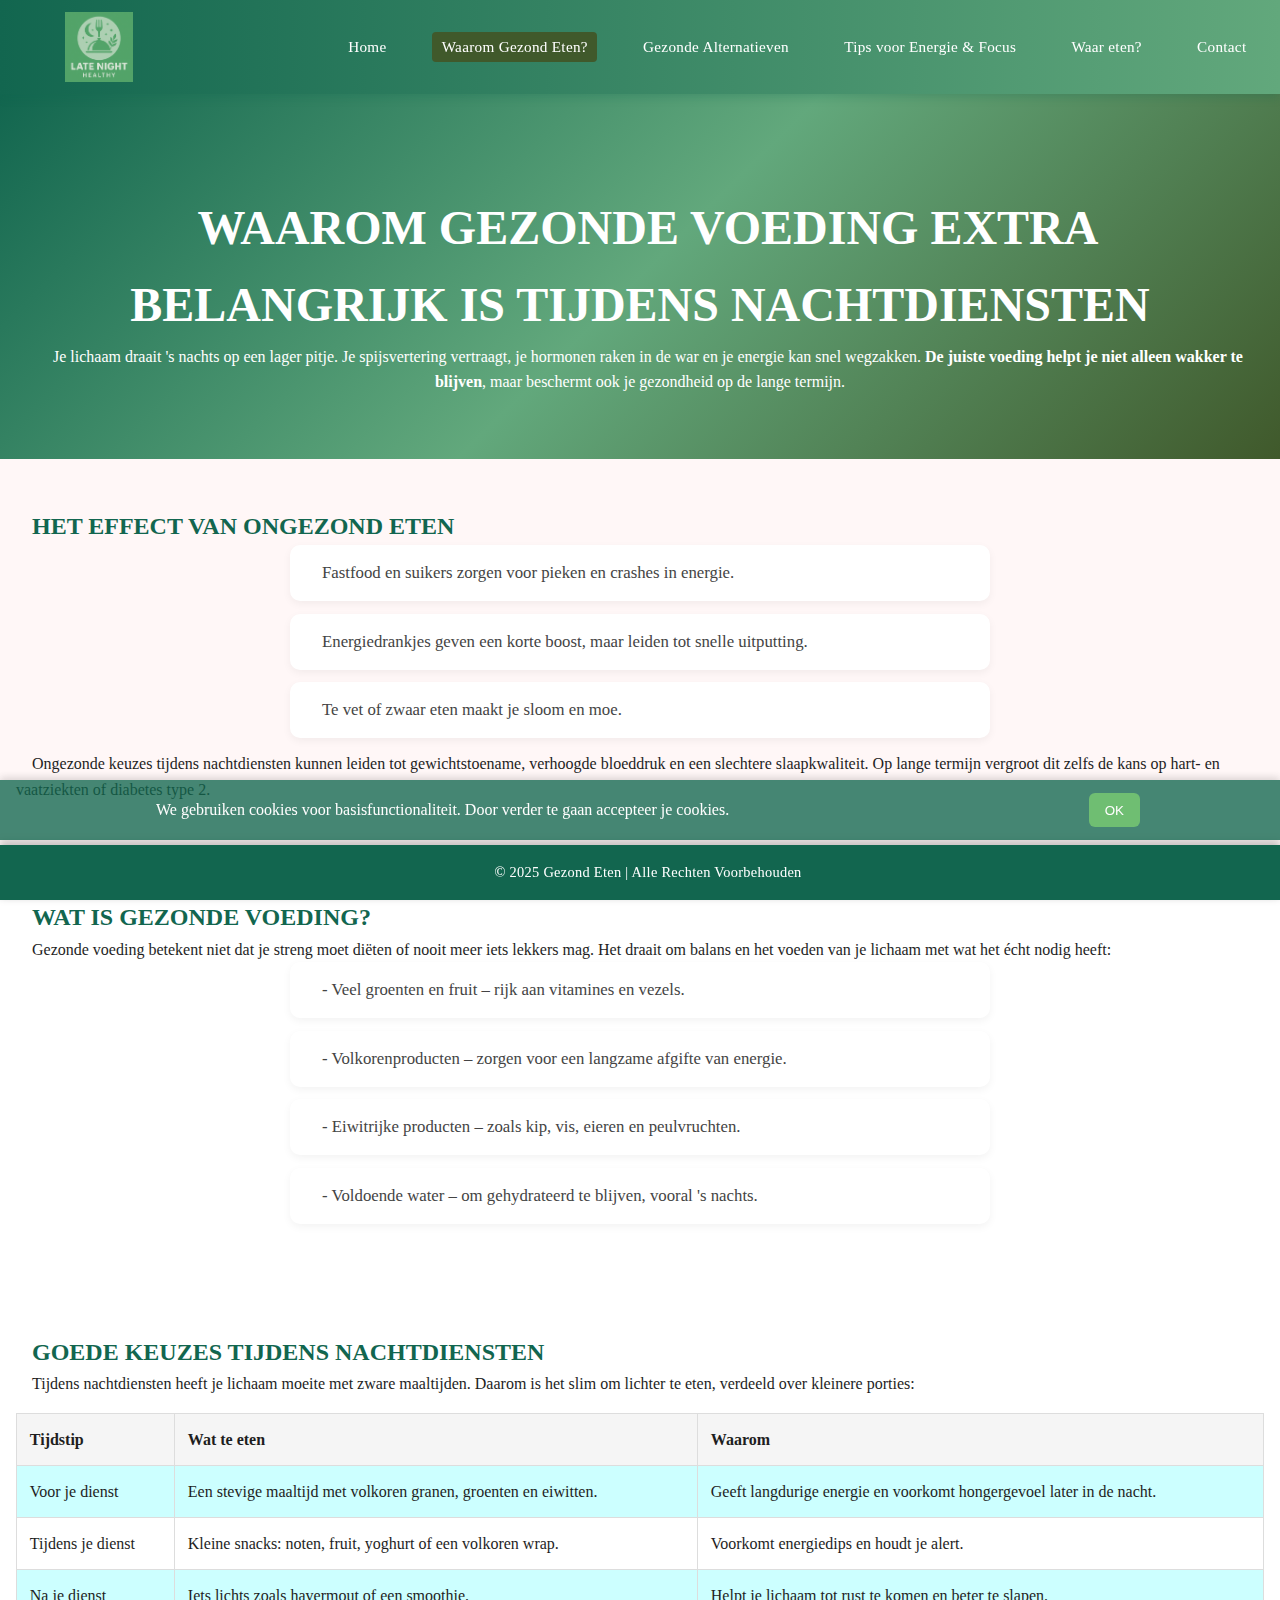
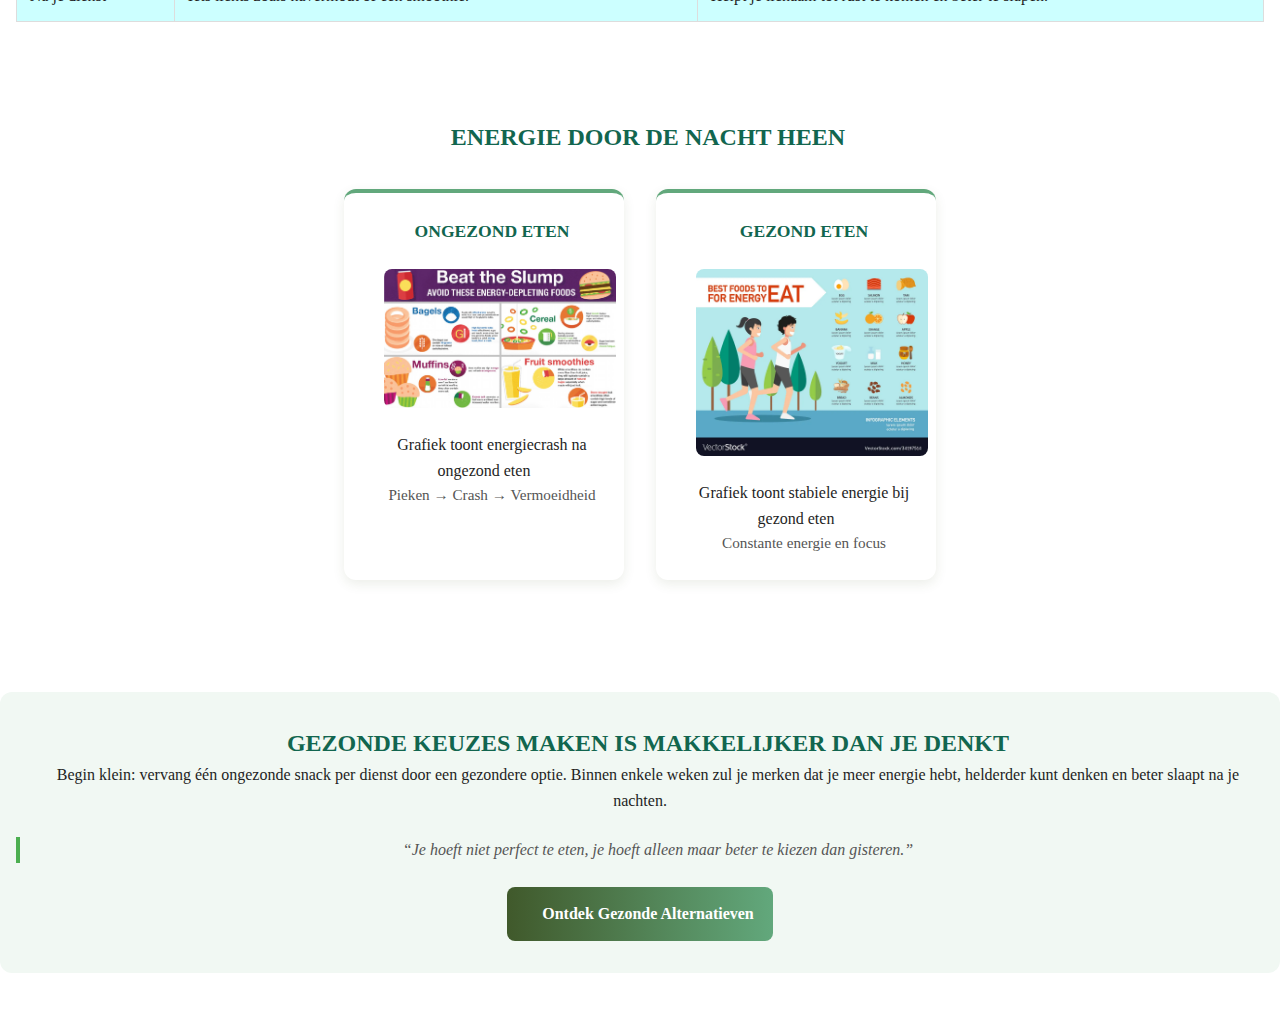
<file: waarom.html>
<!DOCTYPE html>
<html lang="nl">
<head>
  <meta charset="UTF-8">
  <meta name="viewport" content="width=device-width, initial-scale=1.0">
  <meta name="author" content="tim">
  <link rel="preconnect" href="https://fonts.googleapis.com">
  <link rel="preconnect" href="https://fonts.gstatic.com" crossorigin>
  <link href="https://fonts.googleapis.com/css2?family=Inter:wght@400;600&display=swap" rel="stylesheet">
  <meta name="description" content="Waarom gezonde voeding belangrijk is tijdens nachtdiensten: effecten, richtlijnen en tips voor stabiele energie.">
  <meta name="keywords" content="gezond eten,nachtdienst,voeding,energie,gezondheid">
  <title>Waarom Gezond Eten?</title>
  <link rel="stylesheet" type="text/css" href="stylesheet/style.css">
</head>
<body>
<header>
  <a href="index.html" class="logo">
    <img src="img/flavicon-logo.png" alt="Logo" title="Gezond Eten logo">
  </a>

  <!-- Checkbox toggle for mobile menu -->
  <input type="checkbox" id="menu-toggle">

  <!-- Hamburger icon -->
  <label for="menu-toggle" class="menu-icon">
    <span></span>
    <span></span>
    <span></span>
  </label>

  <nav>
    <ul>
      <li><a href="index.html">Home</a></li>
      <li><a href="waarom.html" class="active">Waarom Gezond Eten?</a></li>
      <li><a href="alternatieven.html">Gezonde Alternatieven</a></li>
      <li><a href="tips.html">Tips voor Energie & Focus</a></li>
      <li><a href="waar.html">Waar eten?</a></li>
      <li><a href="contact.html">Contact</a></li>
    </ul>
  </nav>
</header>

<!-- HERO -->
<article class="hero night-hero">
  <h1>Waarom gezonde voeding extra belangrijk is tijdens nachtdiensten</h1>
  <p>
    Je lichaam draait 's nachts op een lager pitje. Je spijsvertering vertraagt, je hormonen raken in de war en je energie kan snel wegzakken.
    <strong>De juiste voeding helpt je niet alleen wakker te blijven</strong>, maar beschermt ook je gezondheid op de lange termijn.
  </p>
</article>

<!-- EFFECT VAN ONGEZOND ETEN -->
<article class="section unhealthy">
  <section class="container">
    <h2>Het effect van ongezond eten</h2>
    <ul>
      <li>Fastfood en suikers zorgen voor pieken en crashes in energie.</li>
      <li>Energiedrankjes geven een korte boost, maar leiden tot snelle uitputting.</li>
      <li>Te vet of zwaar eten maakt je sloom en moe.</li>
    </ul>
    <p>
      Ongezonde keuzes tijdens nachtdiensten kunnen leiden tot gewichtstoename, verhoogde bloeddruk en een slechtere slaapkwaliteit.
      Op lange termijn vergroot dit zelfs de kans op hart- en vaatziekten of diabetes type 2.
    </p>
  </section>
</article>

<!-- WAT IS GEZONDE VOEDING -->
<article class="section what-is-healthy">
  <section class="container">
    <h2>Wat is gezonde voeding?</h2>
    <p>
      Gezonde voeding betekent niet dat je streng moet diëten of nooit meer iets lekkers mag.
      Het draait om balans en het voeden van je lichaam met wat het écht nodig heeft:
    </p>
    <ul>
      <li>- Veel groenten en fruit – rijk aan vitamines en vezels.</li>
      <li>- Volkorenproducten – zorgen voor een langzame afgifte van energie.</li>
      <li>- Eiwitrijke producten – zoals kip, vis, eieren en peulvruchten.</li>
      <li>- Voldoende water – om gehydrateerd te blijven, vooral 's nachts.</li>
    </ul>
  </section>
</article>

<!-- GOEDE KEUZES TIJDENS NACHTDIENST -->
<article class="section night-food">
  <section class="container">
    <h2>Goede keuzes tijdens nachtdiensten</h2>
    <p>
      Tijdens nachtdiensten heeft je lichaam moeite met zware maaltijden. Daarom is het slim om lichter te eten, verdeeld over kleinere porties:
    </p>
    <table class="meal-table">
      <thead>
        <tr>
          <th>Tijdstip</th>
          <th>Wat te eten</th>
          <th>Waarom</th>
        </tr>
      </thead>
      <tbody>
        <tr>
          <td>Voor je dienst</td>
          <td>Een stevige maaltijd met volkoren granen, groenten en eiwitten.</td>
          <td>Geeft langdurige energie en voorkomt hongergevoel later in de nacht.</td>
        </tr>
        <tr>
          <td>Tijdens je dienst</td>
          <td>Kleine snacks: noten, fruit, yoghurt of een volkoren wrap.</td>
          <td>Voorkomt energiedips en houdt je alert.</td>
        </tr>
        <tr>
          <td>Na je dienst</td>
          <td>Iets lichts zoals havermout of een smoothie.</td>
          <td>Helpt je lichaam tot rust te komen en beter te slapen.</td>
        </tr>
      </tbody>
    </table>
  </section>
</article>

<!-- INFOGRAPHIC IDEA -->
<aside class="infographic">
  <h3>Energie door de nacht heen</h3>
  <section class="infographic-box">
    <section class="bad">
      <h4>Ongezond eten</h4>
      <figure>
        <img src="img/unhealthy-curve.jpg" alt="Energiecrash infographic" title="Energiecrash infographic">
        <figcaption>Grafiek toont energiecrash na ongezond eten</figcaption>
      </figure>
      <p>Pieken → Crash → Vermoeidheid</p>
    </section>
    <section class="good">
      <h4>Gezond eten</h4>
      <figure>
        <img src="img/healthy-curve.webp" alt="Stabiele energie infographic" title="Stabiele energie infographic">
        <figcaption>Grafiek toont stabiele energie bij gezond eten</figcaption>
      </figure>
      <p>Constante energie en focus</p>
    </section>
  </section>
</aside>

<!-- EXTRA SECTIE: MOTIVATIE -->
<article class="section motivation">
  <section class="container">
    <h2>Gezonde keuzes maken is makkelijker dan je denkt</h2>
    <p>
      Begin klein: vervang één ongezonde snack per dienst door een gezondere optie.
      Binnen enkele weken zul je merken dat je meer energie hebt, helderder kunt denken en beter slaapt na je nachten.
    </p>
    <blockquote>
      &ldquo;Je hoeft niet perfect te eten, je hoeft alleen maar beter te kiezen dan gisteren.&rdquo;
    </blockquote>
    <a href="alternatieven.html" class="cta-button">Ontdek Gezonde Alternatieven</a>
  </section>
</article>

<footer>
  <p>&copy; 2025 Gezond Eten | Alle Rechten Voorbehouden</p>
</footer>

<section class="cookie-banner" role="region" aria-label="Cookies">
  <section class="container">
    <p>We gebruiken cookies voor basisfunctionaliteit. Door verder te gaan accepteer je cookies.</p>
    <button type="button">OK</button>
  </section>
</section>

</body>
</html>
</file>
<file: stylesheet/style.css>
* {
  margin: 0;
  padding: 0;
  box-sizing: border-box;
}

:root {
  --green-light: #62A87C;
  --green-mid: #40592B;
  --green-dark: #12664F;
  --white: #FFFFFF;
  --dark: #1E1E1E;
}
.cactus-classical-serif-regular {
  font-family: "Cactus Classical Serif", serif;
  font-weight: 400;
  font-style: normal;
}

body {
  font-family: "cactus-classical-serif-regular";
  line-height: 1.6;
  background: var(--white);
  color: var(--dark);
  padding-bottom: 60px;
  text-indent: 1em;
}


h1, h2, h3, h4 {
  text-transform: uppercase;
  color: var(--green-dark);
}

.hero h1, .night-hero h1, .hero h2, .night-hero h2 {
  color: var(--white);
}

.intro p::first-letter,
.why-platform p::first-letter,
.features p::first-letter {
  font-size: 1.2em;
  font-weight: bold;
  color: var(--green-dark);
  float: left;
  line-height: 0.9;
  margin-right: 0.05em;
  margin-top: 0.05em;
  margin-bottom: 0.05em;
}

/* Header */
header {
  background: linear-gradient(90deg, var(--green-dark), var(--green-light));
  padding: 0.75rem 1.5rem;
  display: flex;
  justify-content: space-between;
  align-items: center;
  position: sticky;
  top: 0;
  z-index: 100;
  box-shadow: 0 2px 10px rgba(18, 102, 79, 0.3);
}

.logo {
  display: flex;
  align-items: center;
  justify-content: center;
  width: 150px;
  height: 70px;
  overflow: visible;
}

.logo img {
  max-width: 100%;
  max-height: 100%;
  object-fit: contain;
  display: block;
  transition: transform 0.3s ease;
}

.logo:hover {
  transform: scale(1.05);
}

/* Navigation */
nav ul {
  display: flex;
  list-style: none;
  gap: 1.25rem;
}

nav a {
  text-decoration: none;
  color: var(--white);
  font-size: 0.95rem;
  font-weight: 500;
  letter-spacing: 0.3px;
  padding: 0.4rem 0.6rem;
  border-radius: 4px;
  transition: all 0.3s ease;
  position: relative;
}

nav a:hover {
  background: rgba(255, 255, 255, 0.2);
  color: #fff;
}

nav a.active {
  background: var(--green-mid);
  color: #fff;
}

/* Mobile menu */
#menu-toggle {
  display: none;
}

.menu-icon {
  display: none;
  flex-direction: column;
  justify-content: center;
  width: 28px;
  height: 24px;
  cursor: pointer;
  gap: 5px;
}

.menu-icon span {
  display: block;
  height: 3px;
  width: 100%;
  background: var(--white);
  border-radius: 2px;
  transition: all 0.3s ease;
}

/* Footer */
footer {
  background: var(--green-dark);
  color: var(--white);
  text-align: center;
  padding: 1rem 1.5rem;
  position: fixed;
  bottom: 0;
  left: 0;
  width: 100%;
  font-size: 0.9rem;
  letter-spacing: 0.3px;
  box-shadow: 0 -3px 8px rgba(0, 0, 0, 0.25);
  z-index: 100;
}

.hero, .night-hero {
  background: linear-gradient(135deg, var(--green-dark), var(--green-light), var(--green-mid));
  color: var(--white);
  text-align: center;
  padding: 4rem 1rem 3rem;
  box-shadow: 0 4px 20px rgba(18, 102, 79, 0.25);
}

/* Home header background */
.home-header {
  background-image: url('../img/achtegrond home page header.jpg');
  background-size: cover;
  background-position: center;
  background-repeat: no-repeat;
  position: relative;
}

.home-header::before {
  content: '';
    position: absolute;
  top: 0;
  left: 0;
  right: 0;
  bottom: 0;
  background: linear-gradient(135deg, rgba(18, 102, 79, 0.8), rgba(98, 168, 124, 0.8), rgba(64, 89, 43, 0.8));
  z-index: 1;
}

.home-header h1,
.home-header h3 {
  position: relative;
  z-index: 2;
}

/* List section backgrounds */
/* Snacks section */

.meals-section {
  background-image: url('../img/gezonde snack.jpg');
  background-size: cover;
  background-position: left center;
  background-repeat: no-repeat;
  position: relative;
}

.meals-section::before {
  content: '';
  position: absolute;
  top: 0;
  left: 0;
  right: 0;
  bottom: 0;
  background: rgba(249, 252, 250, 0.9);
  z-index: 1;
}

.meals-section h2,
.meals-section ul {
  position: relative;
  z-index: 2;
}

/* Drinks section */

/* Energy list background */
.energy-list {
  background-image: url('../img/gezonde snack.jpg');
  background-size: cover;
  background-position: center right;
  background-repeat: no-repeat;
  position: relative;
  padding: 2rem 1rem;
  min-height: 280px;
}
.energy-list::before {
  content: '';
  position: absolute;
  inset: 0;
  background: rgba(249,252,250,0.86); 
}
.energy-list > * { position: relative; z-index: 1; }

/* Sleep & recovery list background */
.sleep-list {
  background-image: url('../img/iStock-515599372.webp');
  background-size: cover;
  background-position: center;
  background-repeat: no-repeat;
  position: relative;
  padding: 2rem 1rem;
  min-height: 280px;
}
.sleep-list::before {
  content: '';
  position: absolute;
  inset: 0;
  background: rgba(249,252,250,0.86);
}
.sleep-list > * { position: relative; z-index: 1; }

.energy-list h2, .sleep-list h2 {
  display: inline-block;
  background: #fff;
  color: var(--green-dark);
  padding: 0.4rem 1rem;
  border-radius: 999px;
  box-shadow: 0 2px 6px rgba(0,0,0,0.08);
}
.energy-list p, .sleep-list p {
  display: inline-block;
  background: rgba(255,255,255,0.95);
  padding: 0.5rem 0.9rem;
  border-radius: 999px;
  box-shadow: 0 2px 6px rgba(0,0,0,0.06);
  margin: 0.6rem 0 0.8rem;
}

.energy-list ul, .sleep-list ul {
  list-style: none;
  background: #fff;
  border-radius: 12px;
  padding: 0.8rem 1rem;
  box-shadow: 0 4px 12px rgba(0,0,0,0.08);
  max-width: 900px;
}
.energy-list ul li, .sleep-list ul li {
  position: relative;
  padding-left: 1.4rem;
  margin: 0.45rem 0;
}
.energy-list ul li::before, .sleep-list ul li::before {
  content: '✓';
  position: absolute;
  left: 0;
  top: 0.15rem;
  color: var(--green-dark);
  font-weight: 700;
}

.intro {
  max-width: 800px;
  margin: 2rem auto;
  padding: 0 1rem;
  font-size: 1.05rem;
  color: #444;
  text-align: center;
  line-height: 1.7;
}

.why-platform, .features, .blog-preview, .section, .alt-section, .tips-section, .map-section {
  padding: 3rem 1rem;
}

.content {
  max-width: 1000px;
  margin: 0 auto;
  padding: 2rem 1rem;
}

.feature-card, .card, .infographic-box .bad, .infographic-box .good {
  background: var(--white);
  border-top: 4px solid var(--green-light);
  box-shadow: 0 4px 12px rgba(64, 89, 43, 0.1);
  transition: transform 0.3s ease, box-shadow 0.3s ease;
}

.feature-card:hover, .card:hover, .infographic-box .bad:hover, .infographic-box .good:hover {
  transform: translateY(-5px);
  box-shadow: 0 8px 20px rgba(18, 102, 79, 0.2);
}

.button, form button, .cta-button {
  background: linear-gradient(90deg, var(--green-mid), var(--green-light));
  color: var(--white);
  font-weight: 600;
  border-radius: 8px;
  border: none;
  padding: 0.9rem 1.2rem;
  cursor: pointer;
  text-decoration: none;
  display: inline-block;
  transition: all 0.3s ease;
}

.button:hover, form button:hover, .cta-button:hover {
  background: var(--green-dark);
  transform: translateY(-2px);
  box-shadow: 0 4px 12px rgba(18, 102, 79, 0.3);
}

/* Links */
a {
  color: var(--green-dark);
  transition: color 0.3s ease;
}

a:hover {
  color: var(--green-light);
}

/* Specific page styling */
.why-platform {
  background: #f6f9f7;
  text-align: center;
}

.features {
  text-align: center;
}

.feature-grid {
  display: grid;
  grid-template-columns: repeat(auto-fit, minmax(250px, 1fr));
  gap: 1.5rem;
  max-width: 900px;
  margin: 0 auto;
}

.blog-preview {
  display: flex;
  justify-content: center;
}

.card {
  max-width: 400px;
  overflow: hidden;
  border-radius: 12px;
  padding: 1.2rem;
}

.card-body h3 {
  color: var(--green-dark);
  margin-bottom: 0.5rem;
}

.card-body p {
  color: #555;
  font-size: 0.95rem;
  line-height: 1.5;
}

/* Table styles */
.meal-table, .comparison-table {
  width: 100%;
  border-collapse: collapse;
  margin-top: 1rem;
}

.meal-table th, .meal-table td, .comparison-table th, .comparison-table td {
  border: 1px solid #ddd;
  padding: 0.8rem;
  text-align: left;
}

.meal-table th, .comparison-table th {
  background-color: #f5f5f5;
}

/* Table striping with actual colors */
.meal-table tbody tr:nth-child(odd), .comparison-table tbody tr:nth-child(odd) {
  background-color: #CFF;
}

.meal-table tbody tr:nth-child(even), .comparison-table tbody tr:nth-child(even) {
  background-color: #FFF;
}

/* Lists */
.section ul, .alt-section ul, .tips-section ol {
  list-style: none;
  max-width: 700px;
  margin: 0 auto;
  padding: 0;
  font-size: 1.05rem;
  line-height: 1.8;
  color: #444;
}

.section ul li, .alt-section ul li, .tips-section ol li {
  background: #fff;
  margin-bottom: 0.8rem;
  padding: 0.8rem 1rem;
  border-radius: 10px;
  box-shadow: 0 3px 8px rgba(0, 0, 0, 0.05);
  display: flex;
  align-items: center;
  gap: 0.6rem;
  transition: transform 0.2s ease, box-shadow 0.2s ease;
}

.section ul li:hover, .alt-section ul li:hover, .tips-section ol li:hover {
  transform: translateY(-3px);
  box-shadow: 0 6px 14px rgba(18, 102, 79, 0.15);
}

/* Special sections */
.unhealthy {
  background: #fff7f7;
}

.healthy {
  background: #f6faf8;
}

.alt-section {
  text-align: center;
  background: #f9fcfa;
  border-bottom: 1px solid rgba(0,0,0,0.05);
}

.alt-section h2, .tips-section h2 {
  color: var(--green-dark);
  font-size: 1.8rem;
  margin-bottom: 1.5rem;
  position: relative;
}

.alt-section h2::after, .tips-section h2::after {
  content: "";
  display: block;
  width: 60px;
  height: 3px;
  background: var(--green-light);
  margin: 0.5rem auto 1rem;
  border-radius: 2px;
}

.tips-section {
  text-align: center;
  background: #f9fcfa;
}


.tips-section.sleep-list {
  background-color: transparent;
  background-image: url('../img/iStock-515599372.webp');
  background-size: cover;
  background-position: center;
  background-repeat: no-repeat;
}
.tips-section.energy-list {
  background-color: transparent;
  background-image: url('../img/gezonde snack.jpg');
  background-size: cover;
  background-position: center right;
  background-repeat: no-repeat;
}

.tips-section ol {
  text-align: left;
  max-width: 650px;
}

.mini-exercises {
  background: #f1f8f3;
  padding: 1rem;
  border-radius: 8px;
  margin-top: 1rem;
}

/* Infographic */
.infographic {
  text-align: center;
  padding: 3rem 1rem 5rem;
}

.infographic h3 {
  color: var(--green-dark);
  font-size: 1.5rem;
  margin-bottom: 2rem;
}

.infographic-box {
  display: flex;
  justify-content: center;
  flex-wrap: wrap;
  gap: 2rem;
}

.infographic-box .bad, .infographic-box .good {
  background: #fff;
  border-radius: 12px;
  padding: 1.5rem;
  width: 280px;
}

.infographic-box img {
  width: 100%;
  border-radius: 8px;
  margin: 1rem 0;
}

.infographic-box h4 {
  color: var(--green-dark);
  margin-bottom: 0.5rem;
  font-size: 1.1rem;
}

.infographic-box p {
  color: #555;
  font-size: 0.95rem;
}

/* Map styles */
.location-list li {
  margin: 0.6rem 0;
  line-height: 1.6;
}

.faux-map {
  position: relative;
  width: 100%;
  height: 350px;
  background: linear-gradient(180deg, #e0f7fa 0%, #b2ebf2 100%);
  border-radius: 12px;
  margin: 1rem 0;
  overflow: hidden;
  box-shadow: 0 2px 6px rgba(0,0,0,0.1);
}

/* Amsterdam map background */
.amsterdam-map {
  background-image: url('../img/amsterdam_map.webp');
  background-size: cover;
  background-position: center;
  background-repeat: no-repeat;
}

/* Filter buttons */
.filter-buttons {
  display: flex;
  justify-content: center;
  gap: 0.5rem;
  margin: 1rem 0;
  flex-wrap: wrap;
}

.filter-btn {
  background: var(--green-light);
  color: var(--white);
  border: none;
  padding: 0.5rem 1rem;
  border-radius: 20px;
  cursor: pointer;
  font-size: 0.9rem;
  transition: all 0.3s ease;
}

.filter-btn:hover {
  background: var(--green-dark);
  transform: translateY(-2px);
}

.filter-btn.active {
  background: var(--green-dark);
  box-shadow: 0 2px 8px rgba(18, 102, 79, 0.3);
}

/* Map pin filtering */
.map-pin {
  transition: all 0.3s ease;
}

.map-pin.hidden {
  opacity: 0;
  transform: scale(0);
  pointer-events: none;
}

.map-pin {
  position: absolute;
  background: #4caf50;
  color: white;
  padding: 0.4rem 0.8rem;
  border-radius: 20px;
  font-size: 0.9rem;
  cursor: pointer;
  transition: transform 0.3s ease;
}

.map-pin:hover {
  transform: scale(1.1);
  background: #388e3c;
}

.map-btn {
  display: block;
  margin: 1rem auto;
  background: #4caf50;
  color: white;
  border: none;
  padding: 0.8rem 1.5rem;
  border-radius: 8px;
  cursor: pointer;
  font-size: 1rem;
  transition: background 0.3s ease;
}

.map-btn:hover {
  background: #43a047;
}

.pin-1 { top: 20%; left: 30%; }
.pin-2 { top: 50%; left: 60%; }
.pin-3 { top: 70%; left: 40%; }
.pin-4 { top: 35%; left: 80%; }

/* Contact page */
body.contact-page nav a.active {
  background: var(--green-mid);
  color: #fff;
}

.contact-page .hero {
  background: linear-gradient(135deg, var(--green-dark), var(--green-light), var(--green-mid)); 
  padding: 4rem 1.5rem;
  text-align: center;
  border-bottom: 1px solid #dce775;
}

.contact-page .hero h2 {
  font-size: 2rem;
  color: white;
  margin-bottom: 1rem;
}

.contact-page .hero p {
  font-size: 1.1rem;
  color: white;
  max-width: 700px;
  margin: 0 auto;
  line-height: 1.6;
}

.contact-section, .collaboration-section {
  background: #ffffff;
  padding: 2.5rem 2rem;
  margin: 2rem auto;
  border-radius: 16px;
  box-shadow: 0 4px 10px rgba(0, 0, 0, 0.08);
  max-width: 850px;
  word-spacing: 0.1em;
}

.contact-form {
  display: flex;
  flex-direction: column;
  gap: 1.2rem;
  margin-top: 1rem;
}

.contact-form label {
  font-weight: 600;
  color: #2e7d32;
  font-size: 1rem;
}

.contact-form input, .contact-form textarea, .contact-form select {
  width: 100%;
  padding: 0.9rem 1rem;
  border-radius: 8px;
  border: 1.5px solid #cfd8dc;
  font-size: 1rem;
  transition: all 0.3s ease;
  font-family: inherit;
  resize: vertical;
}

.contact-form input:focus, .contact-form textarea:focus, .contact-form select:focus {
  outline: none;
  border-color: #4caf50;
  box-shadow: 0 0 6px rgba(76, 175, 80, 0.3);
}

.contact-form select {
  background-color: var(--white);
  cursor: pointer;
}

.submit-btn {
  background: #4caf50;
  color: #fff;
  padding: 0.9rem 1.8rem;
  border: none;
  border-radius: 8px;
  cursor: pointer;
  font-size: 1rem;
  font-weight: 600;
  align-self: flex-start;
  transition: background 0.3s ease, transform 0.1s ease;
}

.submit-btn:hover {
  background: #43a047;
  transform: translateY(-2px);
}

.collaboration-section {
  text-align: center;
  background: #f7faf8;
}

.collaboration-section h2 {
  color: #2e7d32;
  margin-bottom: 1rem;
}

.collaboration-section p {
  max-width: 700px;
  margin: 0 auto 1.8rem;
  line-height: 1.7;
  font-size: 1.05rem;
  color: #444;
}

.contact-info {
  background: #ffffff;
  border-radius: 12px;
  padding: 1.5rem;
  margin: 2rem auto;
  max-width: 550px;
  text-align: left;
  box-shadow: 0 2px 6px rgba(0, 0, 0, 0.05);
}

.contact-info h3 {
  color: #2e7d32;
  margin-bottom: 1rem;
  text-align: center;
}

.contact-info ul {
  list-style: none;
  padding: 0;
  margin: 0;
}

.contact-info li {
  margin: 0.7rem 0;
  font-size: 1rem;
  color: #333;
}

.contact-info a {
  color: #4caf50;
  text-decoration: none;
  font-weight: 500;
}

.contact-info a:hover {
  text-decoration: underline;
}

/* Blockquote */
blockquote {
  font-style: italic;
  color: #555;
  border-left: 4px solid #4caf50;
  padding-left: 1rem;
  margin: 1.5rem 0;
}

.motivation {
    text-align: center;
  background: #f1f8f3;
  border-radius: 12px;
  padding: 2rem 1rem;
  margin-top: 2rem;
}

.cookie-banner {
  position: fixed;
  left: 0;
  right: 0;
  bottom: 60px;
  z-index: 9999;
  background: rgba(18, 102, 79, 0.98);
  color: #fff;
  padding: 0.8rem 1rem;
  box-shadow: 0 -2px 8px rgba(0,0,0,0.2);
  display: block;
  opacity: 0.8;
}

.cookie-banner .container {
  max-width: 1000px;
  margin: 0 auto;
  display: flex;
  align-items: center;
  justify-content: space-between;
  gap: 1rem;
}

.cookie-banner button {
  background: #4caf50;
  color: #fff;
  border: none;
  padding: 0.6rem 1rem;
  border-radius: 6px;
  cursor: pointer;
}

.u-border-double { border-style: double; border-width: 3px; border-color: currentColor; }
.u-border-width { border-width: 2px; }
.u-float-right { float: right; }
nav > ul > li > a { text-decoration: inherit; }

/* Responsive */
@media (min-width: 769px) {
  .feature-grid {
    grid-template-columns: repeat(3, 1fr);
    gap: 2rem;
  }
  
  .infographic-box {
    flex-direction: row;
    justify-content: center;
  }
  
  .contact-section, .collaboration-section {
    max-width: 900px;
  }
  
  .hero, .night-hero {
    padding: 6rem 2rem 4rem;
  }
  
  .hero h1, .night-hero h1 {
    font-size: 3rem;
  }
  
  .hero h2, .night-hero h2 {
    font-size: 2.5rem;
  }
}

@media (max-width: 900px) {
  header {
    position: sticky;
    top: 0;
  }
  
  nav ul {
    position: absolute;
    top: 70px;
    right: 0;
    width: 70%;
    background: linear-gradient(180deg, var(--green-dark), var(--green-mid));
    flex-direction: column;
    align-items: flex-start;
    gap: 1rem;
    padding: 1rem;
    display: none;
    border-top-left-radius: 8px;
    border-bottom-left-radius: 8px;
    box-shadow: -2px 6px 12px rgba(0, 0, 0, 0.25);
  }
  
  #menu-toggle:checked + .menu-icon + nav ul {
    display: flex;
    animation: fadeIn 0.3s ease-in-out;
  }
  
  .menu-icon {
    display: flex;
    flex-direction: column;
    justify-content: center;
    align-items: flex-end;
    margin-left: auto;
    cursor: pointer;
  }
  
  #menu-toggle:checked + .menu-icon span:nth-child(1) {
    transform: rotate(45deg) translateY(8px);
  }
  
  #menu-toggle:checked + .menu-icon span:nth-child(2) {
    opacity: 0;
  }
  
  #menu-toggle:checked + .menu-icon span:nth-child(3) {
    transform: rotate(-45deg) translateY(-8px);
  }
  
  nav a {
    font-size: 1rem;
    padding: 0.5rem 1rem;
    display: block;
    width: 100%;
  }
  
  .logo {
    width: 120px;
    height: 60px;
  }
}

@media (max-width: 768px) {
  .contact-section, .collaboration-section {
    padding: 1.8rem 1rem;
  }
  
  .contact-page .hero h2 {
    font-size: 1.6rem;
  }
  
  .contact-page .hero p {
    font-size: 1rem;
  }
  
  .submit-btn, .cta-button {
    width: 100%;
    text-align: center;
  }
}

@keyframes fadeIn {
  from {
    opacity: 0;
    transform: translateY(-10px);
  }
  to {
    opacity: 1;
    transform: translateY(0);
  }
}

.alt-section.drinks-section {
  background-color: transparent;
  background-image: url('../img/gezonde-drankjes-750x422.png');
  background-size: cover;
  background-position: center;
  background-repeat: no-repeat;
  position: relative;
  padding: 2rem 1rem;
  min-height: 280px;
}
.alt-section.drinks-section::before {
  content: '';
  position: absolute;
  inset: 0;
  background: rgba(249,252,250,0.86);
}
.alt-section.drinks-section > * { position: relative; z-index: 1; }

.alt-section.drinks-section h2 {
  display: inline-block;
  background: #fff;
  color: var(--green-dark);
  padding: 0.4rem 1rem;
  border-radius: 999px;
  box-shadow: 0 2px 6px rgba(0,0,0,0.08);
}
.alt-section.drinks-section p {
  display: inline-block;
  background: rgba(255,255,255,0.95);
  padding: 0.5rem 0.9rem;
  border-radius: 999px;
  box-shadow: 0 2px 6px rgba(0,0,0,0.06);
  margin: 0.6rem 0 0.8rem;
}

/* wit kaart voor drankenlijst */
.alt-section.drinks-section ul {
  list-style: none;
  background: #fff;
  border-radius: 12px;
  padding: 0.8rem 1rem;
  box-shadow: 0 4px 12px rgba(0,0,0,0.08);
  max-width: 900px;
  margin-left: auto;
  margin-right: auto;
}
.alt-section.drinks-section ul li {
  position: relative;
  padding-left: 1.4rem;
  margin: 0.45rem 0;
}
.alt-section.drinks-section ul li::before {
  content: '✓';
  position: absolute;
  left: 0;
  top: 0.15rem;
  color: var(--green-dark);
  font-weight: 700;
}

.alt-section.snacks-section {
  background-color: transparent;
  background-image: url('../img/Gezonde-tussendoortjes-om-mee-te-nemen.jpg');
  background-size: cover;
  background-position: center right;
  background-repeat: no-repeat;
  position: relative;
  padding: 2rem 1rem;
  min-height: 280px;
}
.alt-section.snacks-section::before {
  content: '';
  position: absolute;
  inset: 0;
  background: rgba(249,252,250,0.86);
}
.alt-section.snacks-section > * { position: relative; z-index: 1; }
</file>
